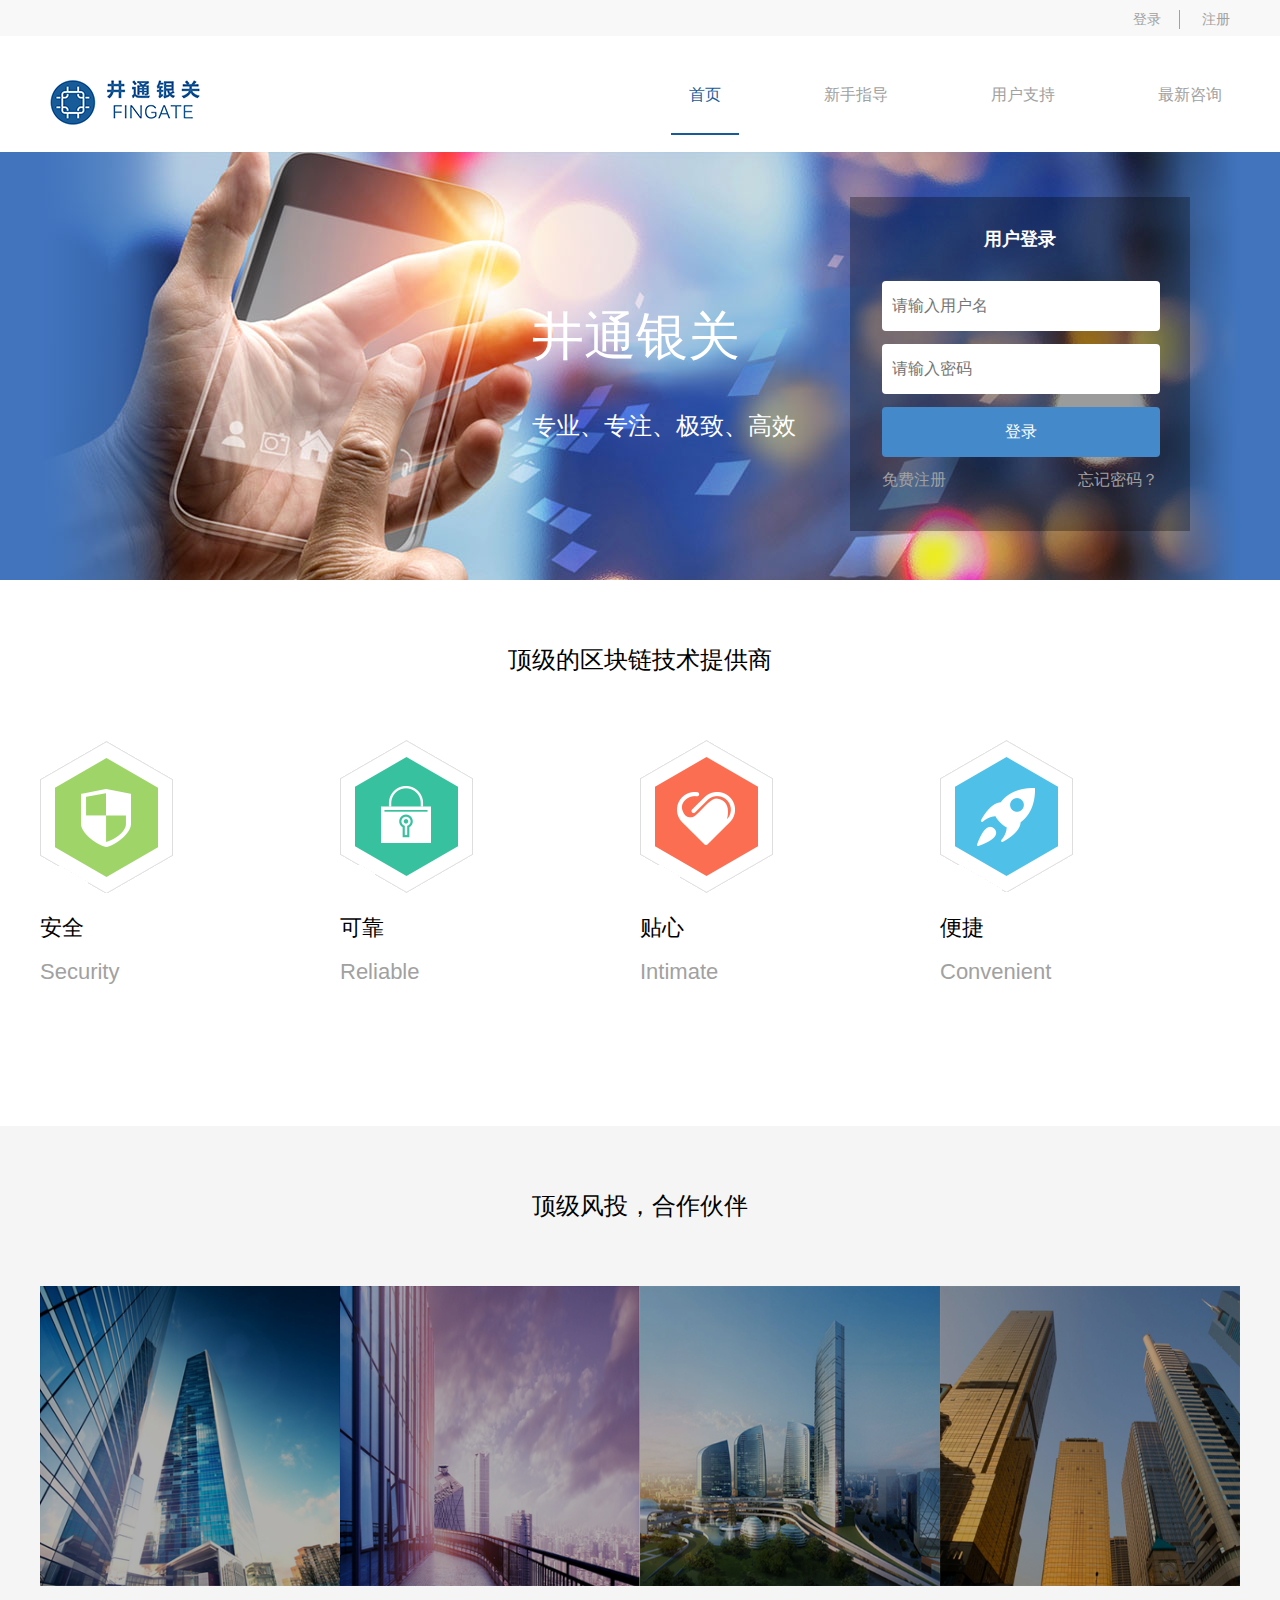
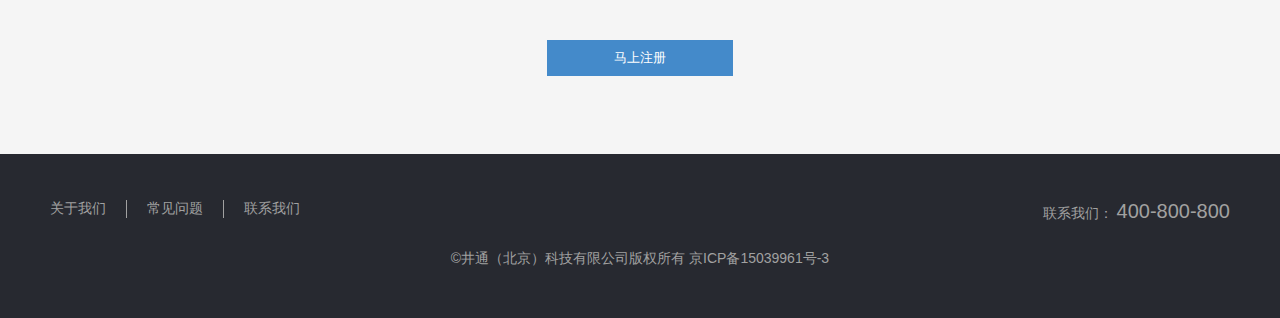
<file: index/index.html>
<!--contain ordinary users and administrators index-->
<!DOCTYPE html>
<html lang="en">
<head>
    <meta charset="UTF-8">
    <title>井通银关</title>
    <link rel="stylesheet" type="text/css" href="../css/all.css">
    <link rel="stylesheet" type="text/css" href="../css/index.css">
    <script type="text/javascript" src="http://api.map.baidu.com/api?key=&v=1.1&services=true"></script>
</head>
<body>
    <div class="header-out">
            <div class="header" >
                <div class="header-content" id="header">
                    <span class="header-content-1"><a name="load" id="header_load" href="./load.html">登录</a></span>
                    <span class="header-content-2"><a name="register" id="header_register" href="./register.html">注册</a></span>
                </div>
            </div>
        </div>
    <div class="body">
        <div class="nav" id="nav" >
                <a href="./index.html"><img src="../imgs/logo.png" alt="logo"></a>
                <ul id="unload_nav_lists">
                    <li class="li-last"><a href="###">最新咨询</a></li>
                    <li><a href="###">用户支持</a></li>
                    <li><a href="###">新手指导</a></li>
                    <li><a href="./index.html" class="selected">首页</a></li>
                </ul>
            </div>
        <div class="index_content" id="index_content" style="display: block">
            <div class="banner-out">
                <div class="banner">
                    <div class="text">
                        <p class="p1">井通银关</p>
                        <p class="p2">专业、专注、极致、高效</p>
                    </div>
                    <div class="login-register" >
                        <div class="black_back" id="black_back">
                        </div>
                        <form id="form" name="load_form" action="###" method="post">
                            <h3>用户登录</h3>
                            <input class="user" id="user" type="text" placeholder="请输入用户名">
                            <input class="psd" id="psd"  type="password" placeholder="请输入密码">
                            <button id="load" type="button">登录</button>
                            <div>
                                <span class="reg"><a href="./register.html">免费注册</a></span>
                                <span class="forgot"><a href="./forgot_secret.html">忘记密码？</a></span>
                            </div>
                        </form>
                    </div>
                </div>
            </div>
            <div class="body-content1">
                <h2>顶级的区块链技术提供商</h2>
                <div>
                    <span class="img1"></span>
                    <p class="p1">安全</p>
                    <p class="p2"> Security</p>
                </div>
                <div>
                    <span class="img2"></span>
                    <p class="p1">可靠</p>
                    <p class="p2"> Reliable</p>
                </div>
                <div>
                    <span class="img3"></span>
                    <p class="p1">贴心</p>
                    <p class="p2"> Intimate</p>
                </div>
                <div>
                    <span class="img4"></span>
                    <p class="p1">便捷</p>
                    <p class="p2"> Convenient</p>
                </div>
            </div>
            <div class="body-content2-outer">
                <div class="body-content2">
                    <h2>顶级风投，合作伙伴</h2>
                    <div class="whole"><img src="../imgs/photo1.png" alt=""><div class="blue_back"></div><div class="font_back"><span class="contain_logo"></span><span class="contain_content" >井通银关</span><span class="contain_content" style="font-size:22px;">FINGATE</span></div><div class="black_back_div"></div></div>
                    <div class="whole"><img src="../imgs/photo2.png" alt=""><div class="blue_back"></div><div class="font_back"><span class="contain_logo"></span><span class="contain_content" >井通银关</span><span class="contain_content" style="font-size:22px;" >FINGATE</span></div><div class="black_back_div"></div></div>
                    <div class="whole"><img src="../imgs/photo3.png" alt=""><div class="blue_back"></div><div class="font_back"><span class="contain_logo"></span><span class="contain_content" >井通银关</span><span class="contain_content" style="font-size:22px;">FINGATE</span></div><div class="black_back_div"></div></div>
                    <div class="whole"><img src="../imgs/photo4.png" alt=""><div class="blue_back"></div><div class="font_back"><span class="contain_logo"></span><span class="contain_content" >井通银关</span><span class="contain_content" style="font-size:22px;">FINGATE</span></div><div class="black_back_div"></div></div>
                    <button onclick="location='./register.html'">马上注册</button>
                </div>
            </div>
        </div>
        <div class="guide_content_out" id="guide_content_out" style="display: none">
            <div class="guide_content">
                <div class="guide_left">
                    <h2 class="guide_title">新手指导</h2>
                    <p>欢迎来到井通科技，这里是新手指导具体内容。欢迎来到井通科技，这里是新手指导具体内容。欢迎来到井通科技，这里是新手指导具体内容。欢迎来到井通科技，这里是新手指导具体内容。欢迎来到井通科技，这里是新手指导具体内容。欢迎来到井通科技，这里是新手指导具体内容。欢迎来到井通科技，这里是新手指导具体内容。</p>
                </div>
                <div class="guide_right">
                    <div class="guide_right_top">
                        <a href="./load.html" class="load">登录</a>
                        <a href="./register.html" class="register">注册</a>
                    </div>
                    <div class="guide_right_bottom">
                        <h3>推荐关注</h3>
                        <img src="../imgs/photo3.png" alt="">
                        <p>内容信息XXXXXXXXXXXXXXXX</p>
                    </div>
                </div>
            </div>
        </div>
        <div class="supply_content_out" id="supply_content_out" style="display: none">
           <div class="supply_content">
               <div class="black_back"></div>
               <div class="supply_concat">
                   <h3>联系方式</h3>
                   <table>
                       <tr>
                           <td class="supply_content_left">电话:</td>
                           <td>400-800-800</td>
                       </tr>
                       <tr>
                           <td class="supply_content_left">邮件:</td>
                           <td>service@jingtumlabs.com(一般查询及投诉建议)</td>
                       </tr>
                       <tr>
                           <td class="supply_content_left">企业认证:</td>
                           <td>corporate@jingtumlabs.com</td>
                       </tr>
                       <tr>
                           <td class="supply_content_left">地址：</td>
                           <td>北京市朝阳区大屯里317号楼金泉时代1单元2611</td>
                       </tr>
                   </table>
               </div>
               <div class="supply_follow" >
                   <h3>关注我们</h3>
                   <p>微博&nbsp<a href="#">+关注</a></p>
                   <p>公众微信号</p>
                   <img src="../imgs/weixin.jpg" alt="微信公众号">
               </div>
               <div class="supply_map" id="new_map">
                   <!--<img class="map" src="../imgs/map.jpg" alt="百度地图">-->
               </div>
           </div>
        </div>
        <div class="latest_content_out" id="latest_content_out" style="display: none;">
            <div class="guide_content">
                <div class="guide_left">
                    <h2 class="latest_title">区块链技术最新资讯</h2>
                    <p>欢迎来到井通科技，这里是区块链技术最新资讯具体内容。欢迎来到井通科技，这里是区块链技术最新资讯具体内容。欢迎来到井通科技，这里是区块链技术最新资讯具体内容。欢迎来到井通科技，这里是区块链技术最新资讯具体内容。欢迎来到井通科技，这里是区块链技术最新资讯具体内容。欢迎来到井通科技，这里是区块链技术最新资讯具体内容。</p>
                </div>
                <div class="guide_right">
                    <div class="guide_right_top">
                        <a href="./load.html" class="load">登录</a>
                        <a href="./register.html" class="register">注册</a>
                    </div>
                    <div class="guide_right_bottom">
                        <h3>推荐关注</h3>
                        <img src="../imgs/photo3.png" alt="">
                        <p>内容信息XXXXXXXXXXXXXXXX</p>
                    </div>
                </div>
            </div>
        </div>

    </div>
    <div class="footer">
            <div class="footer-container">
                <ul>
                    <li class="ul-first"><a href="./about_us.html">关于我们</a></li>
                    <li><a href="./normal_question.html">常见问题</a></li>
                    <li class="ul-last"><a href="./contact_us.html">联系我们</a></li>
                </ul>
                <p class="concat">
                    <span>联系我们：</span>
                    <span class="tel">400-800-800</span>
                </p>
                <div class="footer-bottom">
                    <span>©<a href="###">井通（北京）科技有限公司</a>版权所有</span>
                    <span> 京ICP备15039961号-3</span>
                </div>
            </div>
        </div>
    <script type="text/javascript" src="../js/index.js"></script>
</body>
</html>
</file>
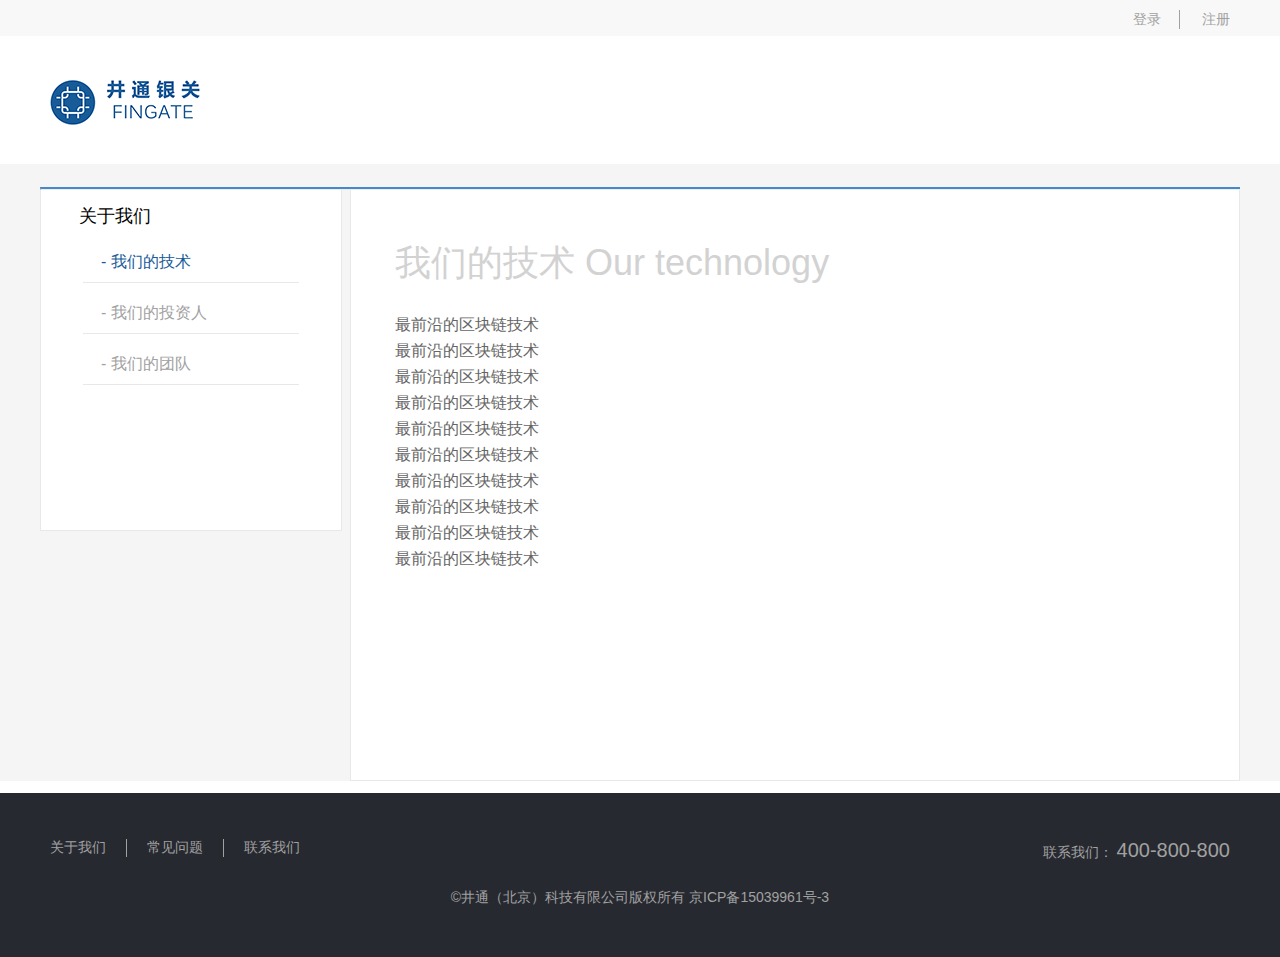
<file: index/about_us.html>
<!DOCTYPE html>
<html lang="en">
<head>
    <meta charset="UTF-8">
    <title>关于我们</title>
    <link rel="stylesheet" type="text/css" href="../css/all.css">
    <link rel="stylesheet" href="../css/about_us.css">
</head>
<body>
<div class="header-out">
    <div class="header" >
        <div class="header-content" id="header">
            <span class="header-content-1"><a name="load" id="header_load" href="./load.html">登录</a></span>
            <span class="header-content-2"><a name="register" id="header_register" href="./register.html">注册</a></span>
        </div>
        <div class="login_nav"  id="header_manager" style="display: none;">
            <span class="header-content-1"><a name="load"  href="###">消息<span>10</span></a></span>
            <span class="header-content-2"><a name="register" href="###">XXX</a></span>
            <a href="index.html" class="quite">退出</a>
        </div>
    </div>
</div>
<div class="body" id="body">
    <div class="nav_manager" id="nav_manager">
        <a href="./index.html"><img src="../imgs/logo.png" alt="logo"></a>
        <!--<ul id="ordinary_nav_lists" style="display: none">-->
            <!--<li class="li-last"><a href="###" onclick="account_set.onclick()">账号设置</a></li>-->
            <!--<li><a href="#">用户通管理</a></li>-->
            <!--<li><a href="#" >新手指导</a></li>-->
            <!--<li><a href="./ordinary.html" >首页</a></li>-->
        <!--</ul>-->
        <!--<ul id="nav_lists" style="display: none;">-->
            <!--<li class="li-last"><a href="###">账号设置</a></li>-->
            <!--<li><a href="#">申请管理</a></li>-->
            <!--<li><a href="#">使用管理</a></li>-->
            <!--<li><a href="./manage.html" >首页</a></li>-->
        <!--</ul>-->
    </div>
    <div class="use">
        <div class="useManage" id="use_manage" style="display: block">
            <hr>
            <div class="left">
                <h3>关于我们</h3>
                <ul id="about_us_nav">
                    <li><a id="technology_selected" href="#" style="color:#175b98"><span>-&nbsp</span>我们的技术</a></li>
                    <li><a id="investor_selected" href="#"><span>-&nbsp</span>我们的投资人</a></li>
                    <li><a id="team_selected" href="#"><span>-&nbsp</span>我们的团队</a></li>
                </ul>
            </div>
            <div class="right" id="right" style="display:block"><!--用户信息-->
               <div id="technology" >
                    <h1>我们的技术 Our technology</h1>
                   <ul>
                       <li>最前沿的区块链技术</li>
                       <li>最前沿的区块链技术</li>
                       <li>最前沿的区块链技术</li>
                       <li>最前沿的区块链技术</li>
                       <li>最前沿的区块链技术</li>
                       <li>最前沿的区块链技术</li>
                       <li>最前沿的区块链技术</li>
                       <li>最前沿的区块链技术</li>
                       <li>最前沿的区块链技术</li>
                       <li>最前沿的区块链技术</li>
                   </ul>
               </div>
                <div id="investor"style="display: none">
                    <h1>我们的投资人 Our investor</h1>
                    <ul>
                        <li>海航科技有限公司</li>
                        <li>井通科技有限公司</li>
                        <li>北京中大科慧科技发展有限公司</li>
                        <li>海航科技有限公司</li>
                        <li>井通科技有限公司</li>
                        <li>北京中大科慧科技发展有限公司</li>
                        <li>海航科技有限公司</li>
                        <li>井通科技有限公司</li>
                        <li>北京中大科慧科技发展有限公司</li>
                    </ul>
                </div>
                <div id="team" style="display: none">
                    <h1>我们的团队 Our team</h1>
                    <ul>
                        <li>项目组</li>
                        <li>研发组</li>
                        <li>运营部</li>
                        <li>人事部</li>
                        <li>售后支持</li>
                    </ul>
                </div>
            </div>
        </div>
    </div>
</div>
<div class="footer">
    <div class="footer-container">
        <ul>
            <li class="ul-first"><a href="#">关于我们</a></li>
            <li><a id="normal_question_a" >常见问题</a></li>
            <li class="ul-last"><a id="contact_us_a">联系我们</a></li>
        </ul>
        <p class="concat">
            <span>联系我们：</span>
            <span class="tel">400-800-800</span>
        </p>
        <div class="footer-bottom">
            <span>©<a href="###">井通（北京）科技有限公司</a>版权所有</span>
            <span> 京ICP备15039961号-3</span>
        </div>
    </div>
</div>
<script type="text/javascript" src="../js/index.js"></script>
</body>
</html>
</file>
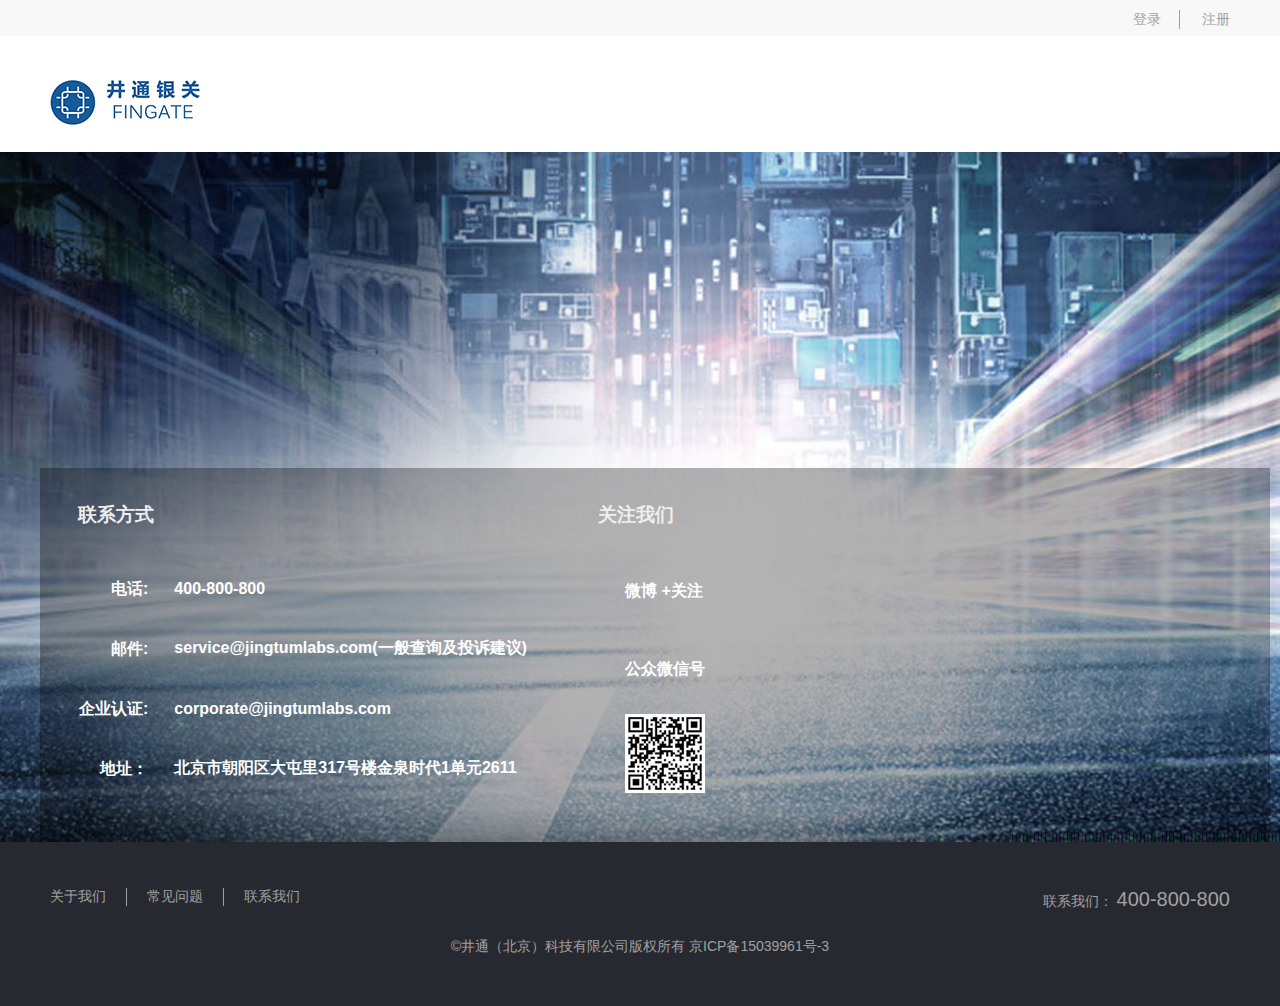
<file: index/contact_us.html>
<!DOCTYPE html>
<html lang="en">
<head>
    <meta charset="UTF-8">
    <title>联系我们</title>
    <link rel="stylesheet" type="text/css" href="../css/all.css">
    <link rel="stylesheet" type="text/css" href="../css/index.css">
    <script type="text/javascript" src="http://api.map.baidu.com/api?key=&v=1.1&services=true"></script>

</head>
<body>
<div class="header-out">
    <div class="header" >
        <div class="header-content" id="header">
            <span class="header-content-1"><a name="load" id="header_load" href="./load.html">登录</a></span>
            <span class="header-content-2"><a name="register" id="header_register" href="./register.html">注册</a></span>
        </div>
        <div class="login_nav"  id="header_manager" style="display: none;">
            <span class="header-content-1"><a name="load"  href="###">消息<span>10</span></a></span>
            <span class="header-content-2"><a name="register" href="###">XXX</a></span>
            <a href="index.html" class="quite">退出</a>
        </div>
    </div>
</div>
<div class="body">
    <div class="nav" id="nav" >
        <a href="./index.html"><img src="../imgs/logo.png" alt="logo"></a>
        <!--<ul id="unload_nav_lists">-->
            <!--&lt;!&ndash;<li class="li-last"><a href="###">最新咨询</a></li>&ndash;&gt;-->
            <!--<li><a href="###">联系我们</a></li>-->
            <!--&lt;!&ndash;<li><a href="###">新手指导</a></li>&ndash;&gt;-->
            <!--&lt;!&ndash;<li><a href="./index.html" class="selected">首页</a></li>&ndash;&gt;-->
        <!--</ul>-->
    </div>
    <div class="supply_content_out" id="supply_content_out">
        <div class="supply_content">
            <div class="black_back"></div>
            <div class="supply_concat">
                <h3>联系方式</h3>
                <table>
                    <tr>
                        <td class="supply_content_left">电话:</td>
                        <td>400-800-800</td>
                    </tr>
                    <tr>
                        <td class="supply_content_left">邮件:</td>
                        <td>service@jingtumlabs.com(一般查询及投诉建议)</td>
                    </tr>
                    <tr>
                        <td class="supply_content_left">企业认证:</td>
                        <td>corporate@jingtumlabs.com</td>
                    </tr>
                    <tr>
                        <td class="supply_content_left">地址：</td>
                        <td>北京市朝阳区大屯里317号楼金泉时代1单元2611</td>
                    </tr>
                </table>
            </div>
            <div class="supply_follow" >
                <h3>关注我们</h3>
                <p>微博&nbsp<a href="#">+关注</a></p>
                <p>公众微信号</p>
                <img src="../imgs/weixin.jpg" alt="微信公众号">
            </div>
            <div class="supply_map"  id="map">
                <!--<img class="map" src="../imgs/map.jpg" alt="百度地图">-->
            </div>
        </div>
    </div>
</div>
<div class="footer">
    <div class="footer-container">
        <ul>
            <li class="ul-first"><a id="about_us_a">关于我们</a></li>
            <li><a id="normal_question_a">常见问题</a></li>
            <li class="ul-last"><a href="#">联系我们</a></li>
        </ul>
        <p class="concat">
            <span>联系我们：</span>
            <span class="tel">400-800-800</span>
        </p>
        <div class="footer-bottom">
            <span>©<a href="###">井通（北京）科技有限公司</a>版权所有</span>
            <span> 京ICP备15039961号-3</span>
        </div>
    </div>
</div>
<script type="text/javascript" src="../js/index.js"></script>
</body>
</html>
</file>
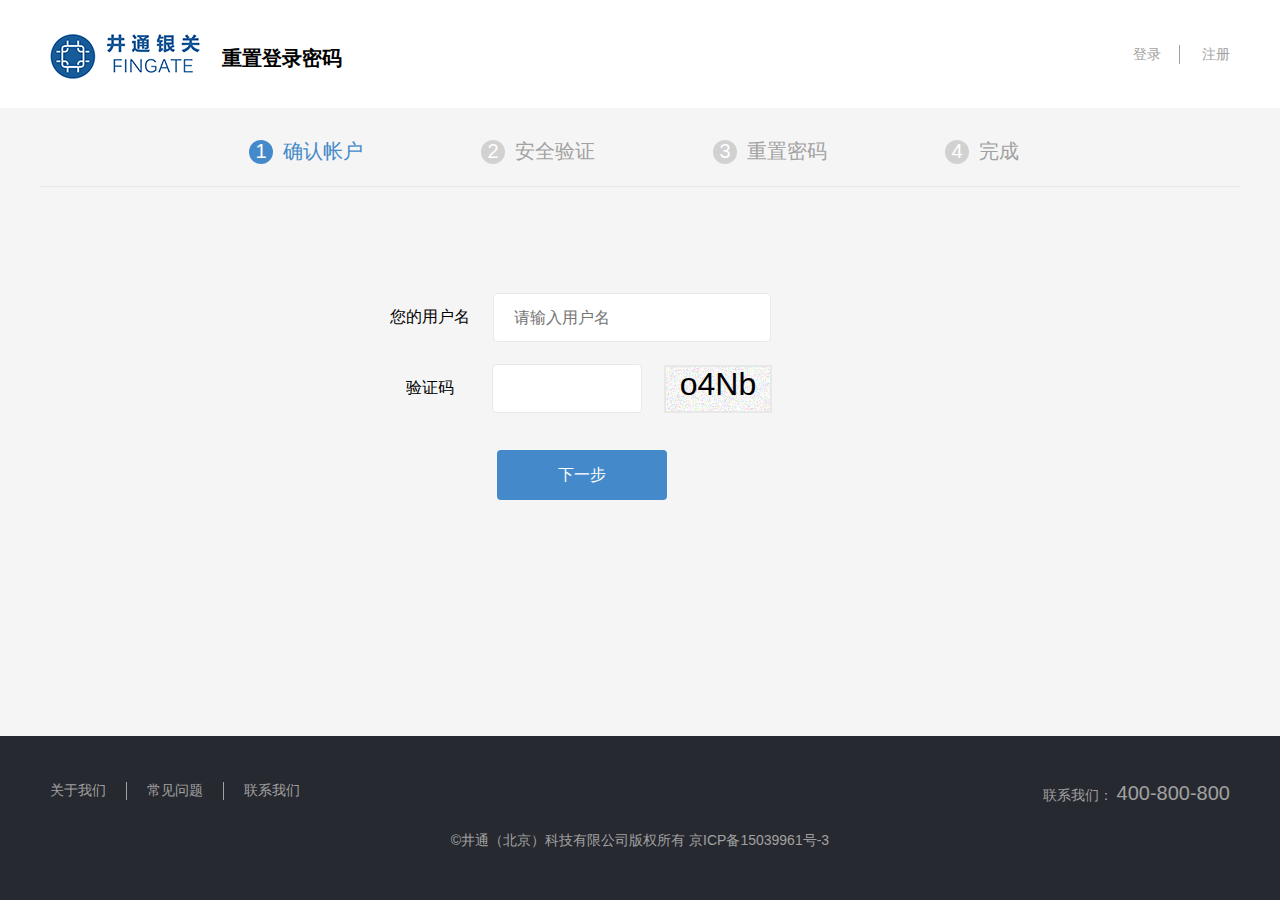
<file: index/forgot_secret.html>
<!DOCTYPE html>
<html lang="en">
<head>
    <meta charset="UTF-8">
    <title>重置密码</title>
    <link rel="stylesheet" type="text/css" href="../css/all.css">
    <link rel="stylesheet" type="text/css" href="../css/forgot_secret.css">
</head>
<body>
<div class="header-out">
    <div class="header">
        <a href="./index.html"><img src="../imgs/logo.png" alt="logo"></a>
            <div class="header-text">重置登录密码</div>
        <div class="header-content">
            <span class="header-content-1"><a href="./load.html">登录</a></span>
            <span class="header-content-2"><a href="./register.html">注册</a></span>
        </div>
    </div>
</div>

<div class="reset_secret_body" id="auto_body">
    <div class="reset_secret">
    <ul id="steps">
        <li class="selected"><div class="selected">1</div>确认帐户</li>
        <li><div>2</div>安全验证</li>
        <li><div>3</div>重置密码</li>
        <li><div>4</div>完成</li>
    </ul>
        <hr>
        <form action="#" id="change">
            <table class="account" style="display: block">
                <tr>
                    <td>您的用户名</td>
                    <td colspan="2"> <input type="text" name="user" class="user_name" placeholder="请输入用户名"></td>
                </tr>
                <tr>
                    <td>验证码</td>
                    <td> <input type="text" class="verification" ></td>
                    <td><div id="code"></div></td>
                </tr>
            </table>
            <table class="email" style="display: none">
                <tr>
                    <td colspan="3"><p>您的账号已绑定邮箱XXX@XX，您可以通过邮箱验证码找回密码</p></td>
                 </tr>
                <tr>
                    <td>验证码</td>
                    <td> <input type="text" class="verification" ></td>
                    <td><input type="button" value="获取验证码" class="button"></td>
                </tr>
            </table>
            <table class="secret" style="display: none">
                <tr>
                    <td>请填写新密码</td>
                    <td> <input type="password"  class="verification"></td>
                </tr>
                <tr>
                    <td>确认新密码</td>
                    <td> <input type="password"  class="verification"></td>
                </tr>
            </table>
            <table class="finished" style="display: none">
                <tr>
                    <td><div>您的新密码已设置成功</div></td>
                </tr>
            </table>
            <input class="submit_button" id='next' type="button"  value="下一步">
        </form>

    </div>
</div>

<div class="footer">
    <div class="footer-container">
        <ul>
            <li class="ul-first"><a href="about_us.html">关于我们</a></li>
            <li><a href="./normal_question.html">常见问题</a></li>
            <li class="ul-last"><a href="./contact_us.html">联系我们</a></li>
        </ul>
        <p class="concat">
            <span>联系我们：</span>
            <span class="tel">400-800-800</span>
        </p>
        <div class="footer-bottom">
            <span>©<a href="###">井通（北京）科技有限公司</a>版权所有</span>
            <span> 京ICP备15039961号-3</span>
        </div>
    </div>
</div>
<script type="text/javascript" src="../js/index.js"></script>
</body>
</html>
</file>
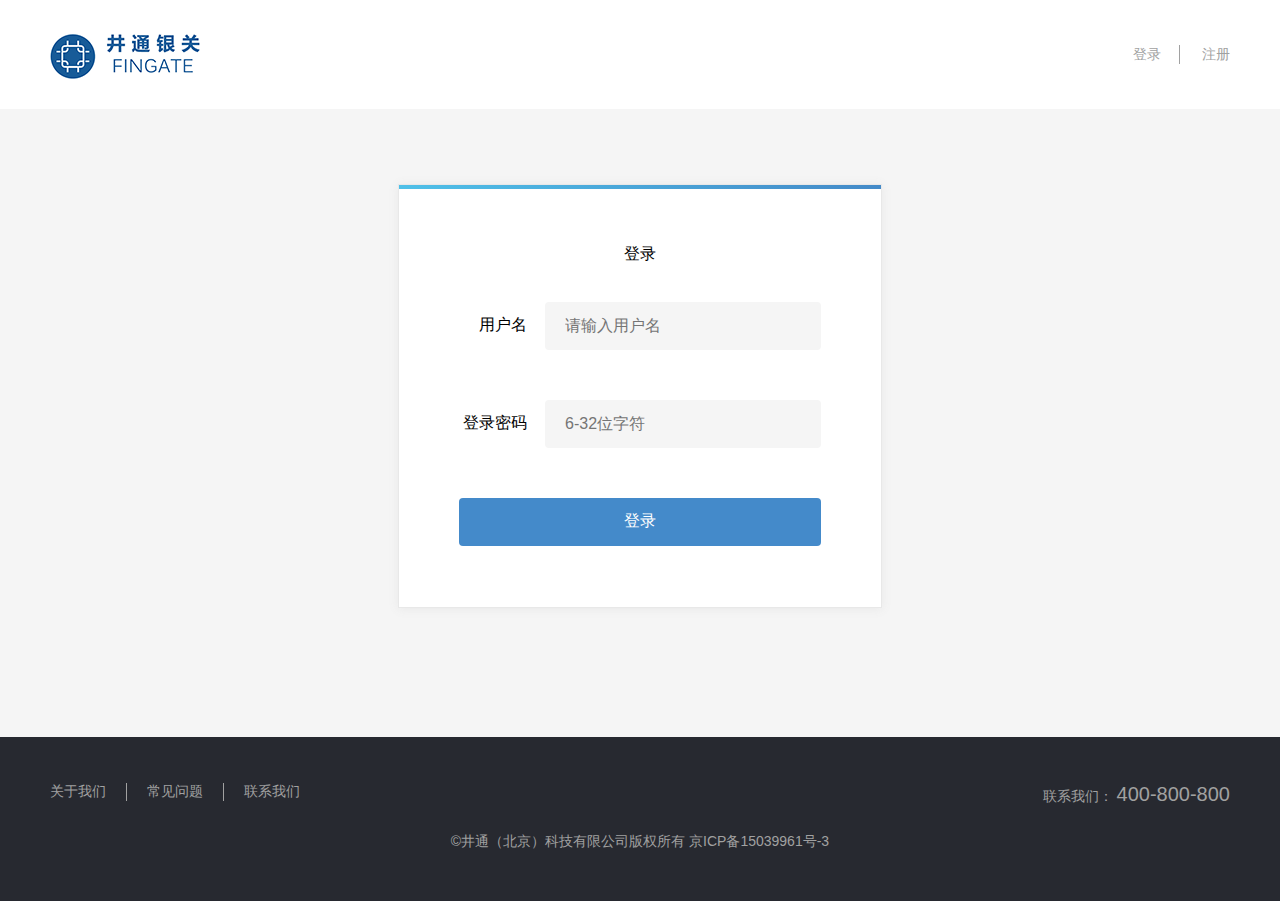
<file: index/load.html>
<!DOCTYPE html>
<html lang="en">
<head>
    <meta charset="UTF-8">
    <title>注册</title>
    <link rel="stylesheet" type="text/css" href="../css/all.css">
    <link rel="stylesheet" type="text/css" href="../css/register.css">
</head>
<body>
<div class="header-out">
    <div class="header">
        <a href="./index.html"><img src="../imgs/logo.png" alt="logo"></a>
        <div class="header-content">
            <span class="header-content-1"><a href="#">登录</a></span>
            <span class="header-content-2"><a href="./register.html">注册</a></span>
        </div>
    </div>
</div>
<div class="register_body" id="auto_body">
    <div class="register" >
        <div class="register_top_border"></div>
        <table>
            <tr class="head">
                <td colspan="2">登录</td>
            </tr>
            <tr>
                <td>用户名</td>
                <td class="content"><input type="text"   placeholder="请输入用户名"></td>
            </tr>
            <tr>
                <td>登录密码</td>
                <td  class="content"><input type="password" placeholder="6-32位字符" ></td>
            </tr>
            <tr class="foot">
                <td colspan="2"><input type="button" value="登录"></td>
            </tr>
        </table>
    </div>
</div>
<div class="footer">
    <div class="footer-container">
        <ul>
            <li class="ul-first"><a href="./about_us.html">关于我们</a></li>
            <li><a href="./normal_question.html">常见问题</a></li>
            <li class="ul-last"><a href="./contact_us.html">联系我们</a></li>
        </ul>
        <p class="concat">
            <span>联系我们：</span>
            <span class="tel">400-800-800</span>
        </p>
        <div class="footer-bottom">
            <span>©<a href="###">井通（北京）科技有限公司</a>版权所有</span>
            <span> 京ICP备15039961号-3</span>
        </div>
    </div>
</div>
<script type="text/javascript" src="../js/index.js"></script>
</body>
</html>
</file>
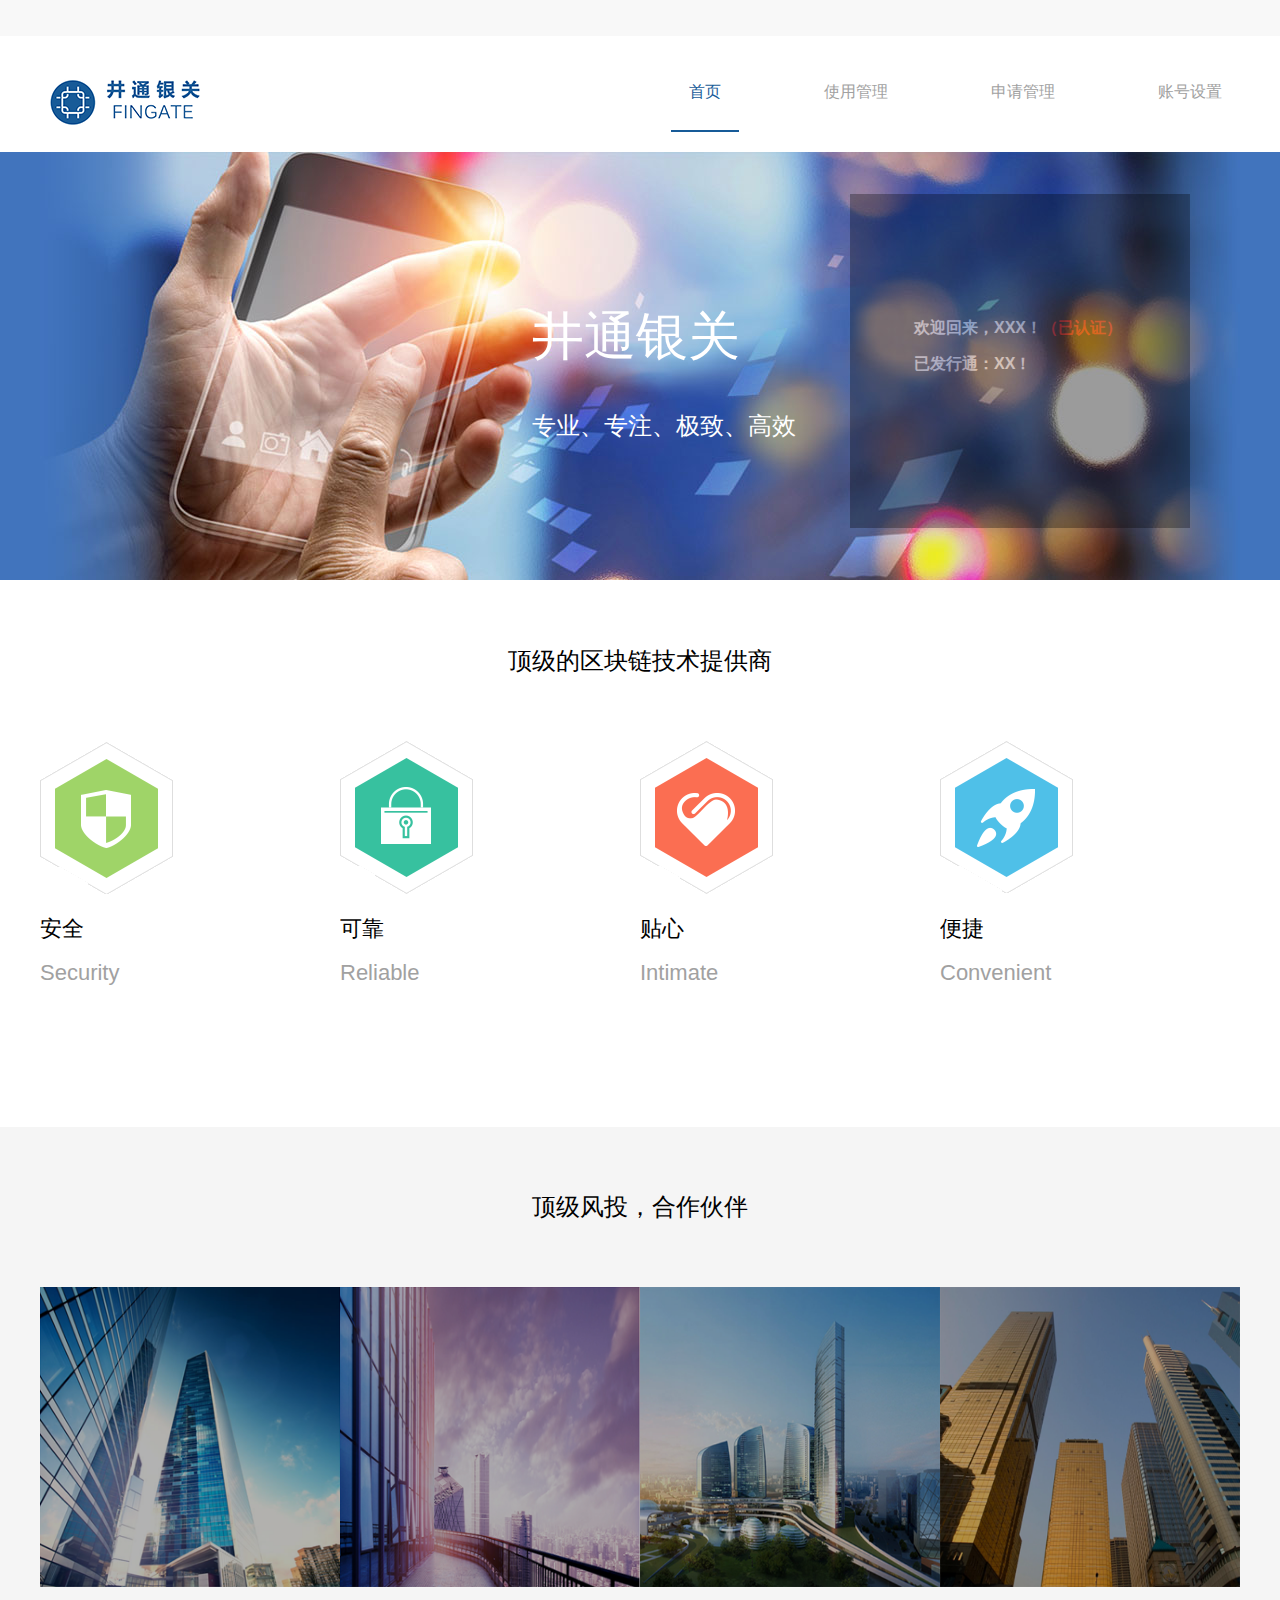
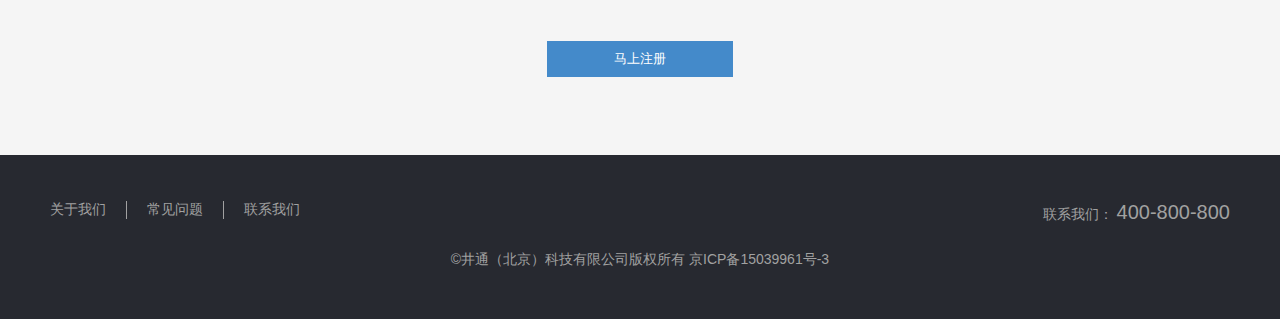
<file: index/manage.html>
<!DOCTYPE html>
<html lang="en">
<head>
    <meta charset="UTF-8">
    <title>管理员</title>
    <link rel="stylesheet" type="text/css" href="../css/all.css">
    <link rel="stylesheet" type="text/css" href="../css/manage.css">
    <link rel="stylesheet" type="text/css" href="../css/index.css">
</head>
<body>
<div class="header-out">
    <div class="header" >
        <div class="login_nav"  id="header_manager">
            <span class="header-content-1"><a name="load"  href="###">消息<span>10</span></a></span>
            <span class="header-content-2"><a name="register" href="###">XXX</a></span>
            <a href="index.html" class="quite">退出</a>
        </div>
    </div>
</div>
<div class="body" id="body">
    <div class="nav_manager" id="nav_manager">
        <a href="./manage.html?user=manage"><img src="../imgs/logo.png" alt="logo"></a>
        <ul id="nav_lists">
            <li class="li-last"><a href="###">账号设置</a></li>
            <li><a href="#">申请管理</a></li>
            <li><a href="#" >使用管理</a></li>
            <li><a href="./manage.html?user=manage" class="selected">首页</a></li>
        </ul>
    </div>
    <div class="use">
        <div id="manager_index">
            <div class="banner-out">
                <div class="banner">
                    <div class="text">
                        <p class="p1">井通银关</p>
                        <p class="p2">专业、专注、极致、高效</p>
                    </div>
                    <div class="login-register" >
                        <div class="black_back" id="black_back">
                            <div class = 'login_form'>
                                <p>欢迎回来，XXX！<span style="color:red">（已认证）</span></p>
                                <p>已发行通：XX！</p>
                            </div>
                        </div>
                    </div>
                </div>
            </div>
            <div class="body-content1-outer">
                <div class="body-content1">
                    <h2>顶级的区块链技术提供商</h2>
                    <div>
                        <span class="img1"></span>
                        <p class="p1">安全</p>
                        <p class="p2"> Security</p>
                    </div>
                    <div>
                        <span class="img2"></span>
                        <p class="p1">可靠</p>
                        <p class="p2"> Reliable</p>
                    </div>
                    <div>
                        <span class="img3"></span>
                        <p class="p1">贴心</p>
                        <p class="p2"> Intimate</p>
                    </div>
                    <div>
                        <span class="img4"></span>
                        <p class="p1">便捷</p>
                        <p class="p2"> Convenient</p>
                    </div>
                </div>
            </div>
            <div class="body-content2-outer">
                <div class="body-content2">
                    <h2>顶级风投，合作伙伴</h2>
                    <div class="whole"><img src="../imgs/photo1.png" alt=""><div class="blue_back"></div><div class="font_back"><span class="contain_logo"></span><span class="contain_content" >井通银关</span><span class="contain_content" style="font-size:22px;">FINGATE</span></div><div class="black_back_div"></div></div>
                    <div class="whole"><img src="../imgs/photo2.png" alt=""><div class="blue_back"></div><div class="font_back"><span class="contain_logo"></span><span class="contain_content" >井通银关</span><span class="contain_content" style="font-size:22px;" >FINGATE</span></div><div class="black_back_div"></div></div>
                    <div class="whole"><img src="../imgs/photo3.png" alt=""><div class="blue_back"></div><div class="font_back"><span class="contain_logo"></span><span class="contain_content" >井通银关</span><span class="contain_content" style="font-size:22px;">FINGATE</span></div><div class="black_back_div"></div></div>
                    <div class="whole"><img src="../imgs/photo4.png" alt=""><div class="blue_back"></div><div class="font_back"><span class="contain_logo"></span><span class="contain_content" >井通银关</span><span class="contain_content" style="font-size:22px;">FINGATE</span></div><div class="black_back_div"></div></div>
                    <button onclick="location='./register.html'">马上注册</button>
                </div>
            </div>
        </div>
        <div class="useManage" id="use_manage" style="display: none">
            <hr>
            <div class="left">
                <ul>
                    <li class="user" id="user_selected">用户管理</li>
                    <li class="tong" id="tong_selected">用户通管理</li>
                </ul>
            </div>
            <div class="right_users" id="right_users_use" style="display:block"><!--用户信息-->
                <input name="search" class="search" type="text">
                <img src="../imgs/search_ico.jps" alt="search">
                <table class="users_manage" id="users_manage" style="display: block;">
                    <tr class="title">
                        <td>用户名</td>
                        <td>企业名称</td>
                        <td>状态</td>
                        <td>详情</td>
                    </tr>
                    <tr>
                        <td>张小珊</td>
                        <td>XXXXX</td>
                        <td>审核通过</td>
                        <td><a href="#" class="details">查看</a></td>
                    </tr>
                    <tr class="back_grey">
                        <td>吴可</td>
                        <td>XXXXX</td>
                        <td>审核通过</td>
                        <td><a href="#" class="details">查看</a></td>
                    </tr>
                    <tr>
                        <td>张小珊</td>
                        <td>XXXXX</td>
                        <td>审核通过</td>
                        <td><a href="#" class="details">查看</a></td>
                    </tr>
                    <tr class="back_grey">
                        <td>吴可</td>
                        <td>XXXXX</td>
                        <td>审核通过</td>
                        <td><a href="#" class="details">查看</a></td>
                    </tr>
                    <tr>
                        <td>张小珊</td>
                        <td>XXXXX</td>
                        <td>审核通过</td>
                        <td><a href="#" class="details">查看</a></td>
                    </tr>
                    <tr class="back_grey">
                        <td>吴可</td>
                        <td>XXXXX</td>
                        <td>审核通过</td>
                        <td><a href="#" class="details">查看</a></td>
                    </tr>
                    <tr>
                        <td>张小珊</td>
                        <td>XXXXX</td>
                        <td>审核通过</td>
                        <td><a href="#" class="details">查看</a></td>
                    </tr>
                    <tr class="back_grey">
                        <td>吴可</td>
                        <td>XXXXX</td>
                        <td>审核通过</td>
                        <td><a href="#" class="details">查看</a></td>
                    </tr>
                    <tr>
                        <td>张小珊</td>
                        <td>XXXXX</td>
                        <td>审核通过</td>
                        <td><a href="#" class="details">查看</a></td>
                    </tr>
                    <tr class="back_grey">
                        <td>吴可</td>
                        <td>XXXXX</td>
                        <td>审核通过</td>
                        <td><a href="#" class="details">查看</a></td>
                    </tr>
                </table>
                <table class="tongs_manage" id="tongs_manage" style="display: none">
                    <tr class="title">
                        <td>用户通名称</td>
                        <td>企业名称</td>
                        <td>用户通类型</td>
                        <td>信用额度</td>
                        <td>已发行额度</td>
                        <td>状态</td>
                        <td>详情</td>
                    </tr>
                    <tr>
                        <td>测试通</td>
                        <td>永辉超市</td>
                        <td>融资通</td>
                        <td>1000000</td>
                        <td>1000</td>
                        <td>审核通过</td>
                        <td><a href="#" class="tong_details">查看</a></td>
                    </tr>
                    <tr class="back_grey">
                        <td>测试通</td>
                        <td>永辉超市</td>
                        <td>融资通</td>
                        <td>1000000</td>
                        <td>1000</td>
                        <td>审核通过</td>
                        <td><a href="#" class="tong_details">查看</a></td>
                    </tr>
                    <tr>
                        <td>测试通</td>
                        <td>永辉超市</td>
                        <td>融资通</td>
                        <td>1000000</td>
                        <td>1000</td>
                        <td>审核通过</td>
                        <td><a href="#" class="tong_details">查看</a></td>
                    </tr>
                    <tr class="back_grey">
                        <td>测试通</td>
                        <td>永辉超市</td>
                        <td>融资通</td>
                        <td>1000000</td>
                        <td>1000</td>
                        <td>审核通过</td>
                        <td><a href="#" class="tong_details">查看</a></td>
                    </tr>
                    <tr>
                        <td>测试通</td>
                        <td>永辉超市</td>
                        <td>融资通</td>
                        <td>1000000</td>
                        <td>1000</td>
                        <td>审核通过</td>
                        <td><a href="#" class="tong_details">查看</a></td>
                    </tr>
                    <tr class="back_grey">
                        <td>测试通</td>
                        <td>永辉超市</td>
                        <td>融资通</td>
                        <td>1000000</td>
                        <td>1000</td>
                        <td>审核通过</td>
                        <td><a href="#" class="tong_details">查看</a></td>
                    </tr>
                    <tr>
                        <td>测试通</td>
                        <td>永辉超市</td>
                        <td>融资通</td>
                        <td>1000000</td>
                        <td>1000</td>
                        <td>审核通过</td>
                        <td><a href="#" class="tong_details">查看</a></td>
                    </tr>
                    <tr class="back_grey">
                        <td>测试通</td>
                        <td>永辉超市</td>
                        <td>融资通</td>
                        <td>1000000</td>
                        <td>1000</td>
                        <td>审核通过</td>
                        <td><a href="#" class="tong_details">查看</a></td>
                    </tr>
                    <tr>
                        <td>测试通</td>
                        <td>永辉超市</td>
                        <td>融资通</td>
                        <td>1000000</td>
                        <td>1000</td>
                        <td>审核通过</td>
                        <td><a href="#" class="tong_details">查看</a></td>
                    </tr>
                    <tr class="back_grey">
                        <td>测试通</td>
                        <td>永辉超市</td>
                        <td>融资通</td>
                        <td>1000000</td>
                        <td>1000</td>
                        <td>审核通过</td>
                        <td><a href="#" class="tong_details">查看</a></td>
                    </tr>
                </table>
                <ul>
                    <li><a href="#">首页</a></li>
                    <li><a href="#">上一页</a></li>
                    <li class="num"><a href="#">1</a></li>
                    <li class="num"><a href="#">2</a></li>
                    <li class="num"><a href="#">3</a></li>
                    <li><a href="#">下一页</a></li>
                    <li><a href="#">尾页</a></li>
                </ul>
            </div>
            <div class="right_user" id="right_user_use" style="display: none;"><!--用户详细信息-->
                <p class="title_p">用户管理&nbsp <span>>&nbsp 用户详细信息</span></p>
                <table>
                    <tr>
                        <td class="td_left">用户账号：</td>
                        <td>XXX</td>
                    </tr>
                    <tr>
                        <td class="td_left">公司名称：</td>
                        <td>XXX</td>
                    </tr>
                    <tr>
                        <td class="td_left">营业执照号：</td>
                        <td>XXXXXXXXXXXXXXXXXX <button class="look">查看营业执照</button><button class="look_out" style="display: none;">收起营业执照</button></td>
                    </tr>
                    <tr >
                        <td></td>
                        <td><img src="../imgs/logo.png" alt="营业执照"  class="business_license" style="display: none;"></td>
                    </tr>
                    <tr>
                        <td class="td_left">联系人：</td>
                        <td>XXX</td>
                    </tr>
                    <tr>
                        <td class="td_left">联系电话：</td>
                        <td>XXX</td>
                    </tr>
                    <tr>
                        <td class="td_left">企业描述：</td>
                        <td><textarea name="description" id="" cols="50" rows="10"></textarea></td>
                    </tr>
                    <tr class="set_user_status">
                        <td class="td_left">设置状态：</td>
                        <td><input type="radio" name="set_user_status" >冻结帐户&nbsp&nbsp<input type="radio" name="set_user_status" >解冻帐户&nbsp&nbsp<input type="radio" name="set_user_status" >设为管理员</td>
                    </tr>
                    <tr>
                        <td></td>
                        <td><button>确定</button><button class="back" id="user_back">返回</button></td>
                    </tr>
                </table>
            </div>
            <div class="right_tong" id="right_tong_use" style="display: none;"><!--用户通详细信息-->
                <p class="title_p">用户通管理&nbsp <span>>&nbsp 用户通详细信息</span></p>
                <table>
                    <tr>
                        <td class="td_left">用户账号：</td>
                        <td>XXX</td>
                    </tr>
                    <tr>
                        <td class="td_left">公司名称：</td>
                        <td>XXX</td>
                    </tr>
                    <tr>
                        <td class="td_left">用户通名称：</td>
                        <td>XXXXXXXXXXXXXXXXXX</td>
                    </tr>
                    <tr>
                        <td class="td_left">用户通面值：</td>
                        <td>XXX</td>
                    </tr>
                    <tr>
                        <td class="td_left">有效起始时间：</td>
                        <td>XXX</td>
                    </tr>
                    <tr>
                        <td class="td_left">有效结束时间：</td>
                        <td>XXX</td>
                    </tr>
                    <tr>
                        <td class="td_left">用户通描述：</td>
                        <td><textarea name="description"  cols="50" rows="10"></textarea></td>
                    </tr>
                    <tr>
                        <td class="td_left">用户通额度：</td>
                        <td>XXX</td>
                    </tr>
                    <tr>
                        <td class="td_left">已发行额度：</td>
                        <td>XXX</td>
                    </tr>
                    <tr class="set_user_status">
                        <td class="td_left">设置状态：</td>
                        <td><input type="radio" name="set_user_status" >冻结用户通&nbsp&nbsp<input type="radio" name="set_user_status" >解冻用户通</td>
                    </tr>
                    <tr>
                        <td></td>
                        <td><button>确定</button><button class="back" id="tong_back">返回</button></td>
                    </tr>
                </table>
            </div>
        </div>
        <div class="useManage" id="apply_manage" style="display: none;">
            <hr>
            <div class="left">
                <ul>
                    <li class="user" id="user_authentication_selected">用户认证</li>
                    <li class="tong" id="tong_authentication_selected">用户通认证</li>
                </ul>
            </div>
            <div class="right_users" id="right_users_apply" style="display:block"><!--用户信息-->
                <table class="users_manage" id="users_apply" style="display: block;">
                    <tr class="title">
                        <td>申请时间</td>
                        <td>用户账号</td>
                        <td>状态</td>
                        <td>详情</td>
                    </tr>
                    <tr>
                        <td>2016-07-26</td>
                        <td> jcdfvvbbgfddssbnhh</td>
                        <td>审核通过</td>
                        <td><a href="#" class="details_apply">查看</a></td>
                    </tr>
                    <tr class="back_grey">
                        <td>2016-07-26</td>
                        <td> jcdfvvbbgfddssbnhh</td>
                        <td>审核通过</td>
                        <td><a href="#" class="details_apply">查看</a></td>
                    </tr>
                    <tr>
                        <td>2016-07-26</td>
                        <td> jcdfvvbbgfddssbnhh</td>
                        <td>审核通过</td>
                        <td><a href="#" class="details_apply">查看</a></td>
                    </tr>
                    <tr class="back_grey">
                        <td>2016-07-26</td>
                        <td> jcdfvvbbgfddssbnhh</td>
                        <td>审核通过</td>
                        <td><a href="#" class="details_apply">查看</a></td>
                    </tr>
                    <tr>
                        <td>2016-07-26</td>
                        <td> jcdfvvbbgfddssbnhh</td>
                        <td>审核通过</td>
                        <td><a href="#" class="details_apply">查看</a></td>
                    </tr>
                    <tr class="back_grey">
                        <td>2016-07-26</td>
                        <td> jcdfvvbbgfddssbnhh</td>
                        <td>审核通过</td>
                        <td><a href="#" class="details_apply">查看</a></td>
                    </tr>
                    <tr>
                        <td>2016-07-26</td>
                        <td> jcdfvvbbgfddssbnhh</td>
                        <td>审核通过</td>
                        <td><a href="#" class="details_apply">查看</a></td>
                    </tr>
                    <tr class="back_grey">
                        <td>2016-07-26</td>
                        <td> jcdfvvbbgfddssbnhh</td>
                        <td>审核通过</td>
                        <td><a href="#" class="details_apply">查看</a></td>
                    </tr>
                    <tr>
                        <td>2016-07-26</td>
                        <td> jcdfvvbbgfddssbnhh</td>
                        <td>审核通过</td>
                        <td><a href="#" class="details_apply">查看</a></td>
                    </tr>
                    <tr class="back_grey">
                        <td>2016-07-26</td>
                        <td> jcdfvvbbgfddssbnhh</td>
                        <td>审核通过</td>
                        <td><a href="#" class="details_apply">查看</a></td>
                    </tr>
                </table>
                <table class="tongs_manage padding_36" id="tongs_apply" style="display: none">
                    <tr class="title">
                        <td>申请时间</td>
                        <td>申请账号</td>
                        <td>类型</td>
                        <td>名称</td>
                        <td>状态</td>
                        <td>详情</td>
                    </tr>
                    <tr>
                        <td>测试通</td>
                        <td>asdfgtfvcddess</td>
                        <td>融资通</td>
                        <td>测试</td>
                        <td>已审核</td>
                        <td><a href="#" class="tong_details_apply">查看</a></td>
                    </tr>
                    <tr class="back_grey">
                        <td>测试通</td>
                        <td>asdfgtfvcddess</td>
                        <td>融资通</td>
                        <td>测试</td>
                        <td>已审核</td>
                        <td><a href="#" class="tong_details_apply">查看</a></td>
                    </tr>
                    <tr>
                        <td>测试通</td>
                        <td>asdfgtfvcddess</td>
                        <td>融资通</td>
                        <td>测试</td>
                        <td>已审核</td>
                        <td><a href="#" class="tong_details_apply">查看</a></td>
                    </tr>
                    <tr class="back_grey">
                        <td>测试通</td>
                        <td>asdfgtfvcddess</td>
                        <td>融资通</td>
                        <td>测试</td>
                        <td>已审核</td>
                        <td><a href="#" class="tong_details_apply">查看</a></td>
                    </tr>
                    <tr>
                        <td>测试通</td>
                        <td>asdfgtfvcddess</td>
                        <td>融资通</td>
                        <td>测试</td>
                        <td>已审核</td>
                        <td><a href="#" class="tong_details_apply">查看</a></td>
                    </tr>
                    <tr class="back_grey">
                        <td>测试通</td>
                        <td>asdfgtfvcddess</td>
                        <td>融资通</td>
                        <td>测试</td>
                        <td>已审核</td>
                        <td><a href="#" class="tong_details_apply">查看</a></td>
                    </tr>
                    <tr>
                        <td>测试通</td>
                        <td>asdfgtfvcddess</td>
                        <td>融资通</td>
                        <td>测试</td>
                        <td>已审核</td>
                        <td><a href="#" class="tong_details_apply">查看</a></td>
                    </tr>
                    <tr class="back_grey">
                        <td>测试通</td>
                        <td>asdfgtfvcddess</td>
                        <td>融资通</td>
                        <td>测试</td>
                        <td>已审核</td>
                        <td><a href="#" class="tong_details_apply">查看</a></td>
                    </tr>
                    <tr>
                        <td>测试通</td>
                        <td>asdfgtfvcddess</td>
                        <td>融资通</td>
                        <td>测试</td>
                        <td>已审核</td>
                        <td><a href="#" class="tong_details_apply">查看</a></td>
                    </tr>
                    <tr class="back_grey">
                        <td>测试通</td>
                        <td>asdfgtfvcddess</td>
                        <td>融资通</td>
                        <td>测试</td>
                        <td>已审核</td>
                        <td><a href="#" class="tong_details_apply">查看</a></td>
                    </tr>
                </table>
                <ul>
                    <li><a href="#">首页</a></li>
                    <li><a href="#">上一页</a></li>
                    <li class="num"><a href="#">1</a></li>
                    <li class="num"><a href="#">2</a></li>
                    <li class="num"><a href="#">3</a></li>
                    <li><a href="#">下一页</a></li>
                    <li><a href="#">尾页</a></li>
                </ul>
            </div>
            <div class="right_user" id="right_user_apply" style="display: none;"><!--用户详细信息-->
                <p class="title_p">用户认证&nbsp <span>>&nbsp 用户认证详情</span></p>
                <table>
                    <tr>
                        <td class="td_left">用户账号：</td>
                        <td>XXX</td>
                    </tr>
                    <tr>
                        <td class="td_left">公司名称：</td>
                        <td>XXX</td>
                    </tr>
                    <tr>
                        <td class="td_left">营业执照号：</td>
                        <td>XXXXXXXXXXXXXXXXXX <button class="look" >查看营业执照</button><button class="look_out" style="display: none;">收起营业执照</button></td>
                    </tr>
                    <tr >
                        <td></td>
                        <td><img src="../imgs/logo.png" alt="营业执照"  class="business_license" style="display: none;"></td>
                    </tr>
                    <tr>
                        <td class="td_left">联系人：</td>
                        <td>XXX</td>
                    </tr>
                    <tr>
                        <td class="td_left">联系电话：</td>
                        <td>XXX</td>
                    </tr>
                    <tr>
                        <td class="td_left">企业描述：</td>
                        <td><textarea name="description" cols="50" rows="10"></textarea></td>
                    </tr>
                    <tr class="set_user_status">
                        <td class="td_left">审核结果：</td>
                        <td><input type="radio" name="set_user_status" >审核通过&nbsp&nbsp<input type="radio" name="set_user_status" >审核不通过</td>
                    </tr>
                    <tr>
                        <td></td>
                        <td><button>确定</button><button  class="cancel" id="apply_user_cancel">取消</button></td>
                    </tr>
                </table>
            </div>
            <div class="right_tong" id="right_tong_apply" style="display: none;"><!--用户通详细信息-->
                <p class="title_p">用户通认证&nbsp <span>>&nbsp 用户通认证详情</span></p>
                <table>
                    <tr>
                        <td class="td_left">用户账号：</td>
                        <td>XXX</td>
                    </tr>
                    <tr>
                        <td class="td_left">公司名称：</td>
                        <td>XXX</td>
                    </tr>
                    <tr>
                        <td class="td_left">用户通名称：</td>
                        <td>XXXXXXXXXXXXXXXXXX</td>
                    </tr>
                    <tr>
                        <td class="td_left">用户通类型：</td>
                        <td>XXX</td>
                    </tr>
                    <tr>
                        <td class="td_left">用户通面值：</td>
                        <td>XXX</td>
                    </tr>
                    <tr>
                        <td class="td_left">有效起始时间：</td>
                        <td>XXX</td>
                    </tr>
                    <tr>
                        <td class="td_left">有效结束时间：</td>
                        <td>XXX</td>
                    </tr>
                    <tr>
                        <td class="td_left">用户通描述：</td>
                        <td><textarea name="description" cols="50" rows="10"></textarea></td>
                    </tr>
                    <tr class="set_user_status">
                        <td class="td_left">审核结果：</td>
                        <td><input type="radio" name="set_user_status" >审核通过&nbsp&nbsp<input type="radio" name="set_user_status" >审核不通过</td>
                    </tr>
                    <tr>
                        <td></td>
                        <td><button>确定</button><button class="cancel" id="apply_tong_cancel">取消</button></td>
                    </tr>
                </table>
            </div>
        </div>
        <div class="useManage" id="account_set" style="display: none;">
            <hr>
            <div class="left">
                <ul>
                    <li class="account" id="account_selected">发通账号</li>
                    <li class="security" id="security_selected">安全设置</li>
                </ul>
            </div>
            <div class="right_users" id="right_account" style="display:block"><!--用户信息-->
                <div class="account" id="account_index" style="display: block;">
                    <p>当前发通账号：<span  style="padding-left:15px;">XXXXXXXXXXXXXXXXXXX</span><input type="text" style="display: none;padding:3px 8px;margin-left:15px;"></p>
                    <button class="update" id="reset">重置</button>
                </div>
                <div class="account" id="account" style="display: none;">
                    <p>当前发通账号：<span id="current_account" style="padding-left:15px;">XXXXXXXXXXXXXXXXXXX</span><input id="new_account" type="text" style="display: none;padding:3px 8px;margin-left:15px;"></p>
                    <button class="update" id="update">修改</button>
                    <button style="display: none" class="update" id="sure">确定</button>
                </div>
                <table  id="sets" style="display: none">
                    <tr>
                        <td class="bind"><span class="false"></span>绑定邮箱</td>
                        <td class="status">您未绑定邮箱</td>
                        <td class="update_sets"><a href="#" id="update_email">修改</a></td>

                    </tr>
                    <tr>
                        <td class="bind"><span class="true"></span>绑定手机</td>
                        <td class="status">已绑定</td>
                        <td class="update_sets"><a href="#" id="update_tel">修改</a></td>

                    </tr>
                    <tr>
                        <td class="bind"><span class="true"></span>登录密码</td>
                        <td class="status"><span></span>已设置</td>
                        <td class="update_sets"><a href="#" id="update_secret">重置</a></td>
                    </tr>
                </table>
            </div>
            <div class="right_user" id="set_email" style="display: none;"><!--用户详细信息-->
                <p class="title_p">安全设置&nbsp <span>>&nbsp 修改绑定邮箱</span></p>
                <p>您正在为帐户：<span style="color:red;padding:0 5px;">XXXXX</span>修改绑定邮箱</p>
                <table>
                    <tr>
                        <td class="td_left">原邮箱地址：</td>
                        <td>XXXXXXX@.XXX</td>
                    </tr>
                    <tr>
                        <td class="td_left">发送验证链接到邮箱：</td>
                        <td><button class="email_send">点击发送</button></td>
                    </tr>
                    <tr>
                        <td class="td_left">填写验证码：</td>
                        <td><input type="text" name="verification_code"></td>
                    </tr>
                    <tr>
                        <td class="td_left">填写新邮箱：</td>
                        <td><input type="email" name="email"></td>
                    </tr>
                    <tr>
                        <td class="td_left">图片验证码：</td>
                        <td><input type="text"></td>
                        <td><div class="code" id="email_code"></div>
                            <a href="#" id="update_email_code">刷新</a></td>
                    </tr>
                        <td></td>
                        <td><button type="submit">确认修改</button></td>
                    </tr>
                </table>
            </div>
            <div class="right_tong" id="set_tel" style="display: none;"><!--用户通详细信息-->
                <p class="title_p">安全设置&nbsp <span>>&nbsp 修改绑定手机</span></p>
                <p>您正在为帐户：<span style="color:red;padding:0 5px;">XXXXX</span>修改绑定手机</p>
                <table>
                    <tr>
                        <td class="td_left">原手机号码：</td>
                        <td>XXXXXXXXXX</td>
                    </tr>
                    <tr>
                        <td class="td_left">短信验证码：</td>
                        <td><button class="email_send">点击发送</button></td>
                    </tr>
                    <tr>
                        <td class="td_left">填写验证码：</td>
                        <td><input type="text" name="verification_code"></td>
                    </tr>
                    <tr>
                        <td class="td_left">填写新手机：</td>
                        <td><input type="email" name="email"></td>
                    </tr>
                    <tr>
                        <td class="td_left">图片验证码：</td>
                        <td><input type="text"></td>
                        <td><div class="code" id="tel_code"></div>
                            <a href="#" id="update_tel_code">刷新</a></td>
                    </tr>
                    <td></td>
                    <td><button type="submit">确认修改</button></td>
                    </tr>
                </table>
            </div>
            <div class="right_tong" id="set_secret" style="display: none;"><!--用户通详细信息-->
                <p class="title_p">安全设置&nbsp <span>>&nbsp 重置登录密码</span></p>
                <p>您正在为帐户：<span style="color:red;padding:0 5px;">XXXXX</span>重置登录密码</p>
                <table>
                    <tr>
                        <td class="td_left">旧登录密码：</td>
                        <td><input type="password" ></td>
                    </tr>
                    <tr>
                        <td class="td_left">新登录密码：</td>
                        <td><input type="password" ></td>
                    </tr>
                    <tr>
                        <td class="td_left">确认新密码：</td>
                        <td><input type="password" ></td>
                    </tr>
                    <tr>
                        <td></td>
                        <td><button type="submit">确认修改</button></td>
                    </tr>
                </table>
            </div>
        </div>
    </div>
</div>
<div class="footer">
    <div class="footer-container">
        <ul>
            <li class="ul-first"><a href="./about_us.html?user='manage'">关于我们</a></li>
            <li><a href="./normal_question.html?user='manage'">常见问题</a></li>
            <li class="ul-last"><a href="./contact_us.html?user='manage'">联系我们</a></li>
        </ul>
        <p class="concat">
            <span>联系我们：</span>
            <span class="tel">400-800-800</span>
        </p>
        <div class="footer-bottom">
            <span>©<a href="###">井通（北京）科技有限公司</a>版权所有</span>
            <span> 京ICP备15039961号-3</span>
        </div>
    </div>
</div>
<script type="text/javascript" src="../js/index.js"></script>
</body>
</html>
</file>
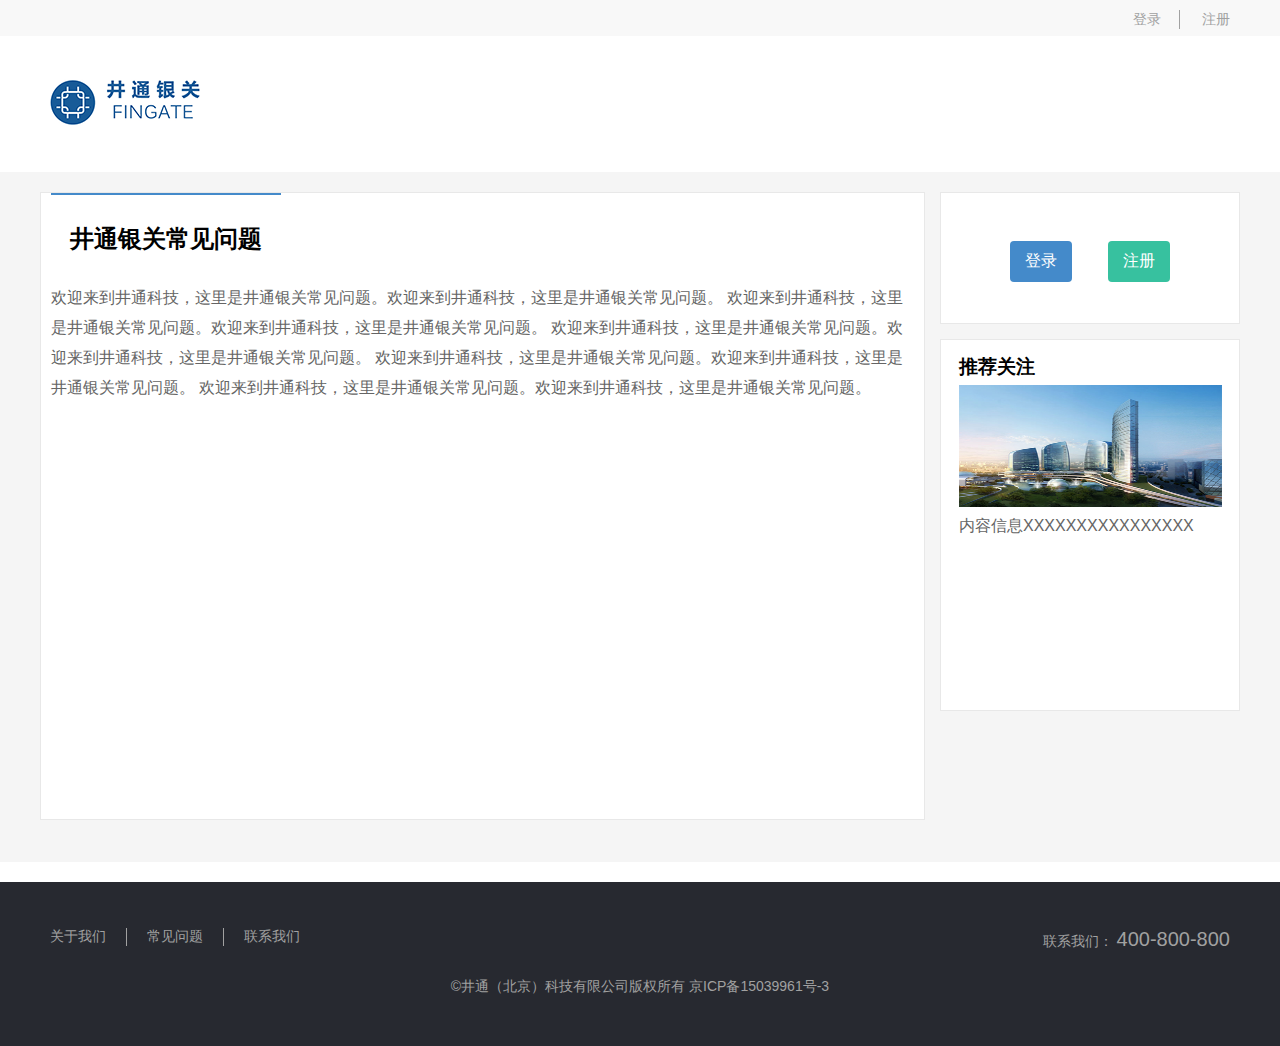
<file: index/normal_question.html>
<!--contain ordinary users and administrators index-->
<!DOCTYPE html>
<html lang="en">
<head>
    <meta charset="UTF-8">
    <title>常见问题</title>
    <link rel="stylesheet" type="text/css" href="../css/all.css">
    <link rel="stylesheet" type="text/css" href="../css/index.css">
</head>
<body>
<div class="header-out">
    <div class="header" >
        <div class="header-content" id="header">
            <span class="header-content-1"><a name="load" id="header_load" href="./load.html">登录</a></span>
            <span class="header-content-2"><a name="register" id="header_register" href="./register.html">注册</a></span>
        </div>
        <div class="login_nav"  id="header_manager" style="display: none;">
            <span class="header-content-1"><a name="load"  href="###">消息<span>10</span></a></span>
            <span class="header-content-2"><a name="register" href="###">XXX</a></span>
            <a href="index.html" class="quite">退出</a>
        </div>
    </div>
</div>
<div class="body">
    <div class="nav" id="nav" >
        <a href="./index.html"><img src="../imgs/logo.png" alt="logo"></a>
        <!--<ul id="unload_nav_lists">-->
            <!--<li class="li-last"><a href="###">最新咨询</a></li>-->
            <!--<li><a href="###">用户支持</a></li>-->
            <!--<li><a href="###">新手指导</a></li>-->
            <!--<li><a href="./index.html" class="selected">首页</a></li>-->
        <!--</ul>-->
    </div>
    <div class="latest_content_out" id="latest_content_out" >
        <div class="guide_content">
            <div class="guide_left">
                <h2 class="latest_title">井通银关常见问题</h2>
                <p>
                    欢迎来到井通科技，这里是井通银关常见问题。欢迎来到井通科技，这里是井通银关常见问题。
                    欢迎来到井通科技，这里是井通银关常见问题。欢迎来到井通科技，这里是井通银关常见问题。
                    欢迎来到井通科技，这里是井通银关常见问题。欢迎来到井通科技，这里是井通银关常见问题。
                    欢迎来到井通科技，这里是井通银关常见问题。欢迎来到井通科技，这里是井通银关常见问题。
                    欢迎来到井通科技，这里是井通银关常见问题。欢迎来到井通科技，这里是井通银关常见问题。
                </p>
            </div>
            <div class="guide_right">
                <div class="guide_right_top">
                    <a href="./load.html" class="load">登录</a>
                    <a href="./register.html" class="register">注册</a>
                </div>
                <div class="guide_right_bottom">
                    <h3>推荐关注</h3>
                    <img src="../imgs/photo3.png" alt="">
                    <p>内容信息XXXXXXXXXXXXXXXX</p>
                </div>
            </div>
        </div>
    </div>
</div>
<div class="footer">
    <div class="footer-container">
        <ul>
            <li class="ul-first"><a id="about_us_a">关于我们</a></li>
            <li><a href="#">常见问题</a></li>
            <li class="ul-last"><a id="contact_us_a">联系我们</a></li>
        </ul>
        <p class="concat">
            <span>联系我们：</span>
            <span class="tel">400-800-800</span>
        </p>
        <div class="footer-bottom">
            <span>©<a href="###">井通（北京）科技有限公司</a>版权所有</span>
            <span> 京ICP备15039961号-3</span>
        </div>
    </div>
</div>
<script type="text/javascript" src="../js/index.js"></script>
</body>
</html>
</file>
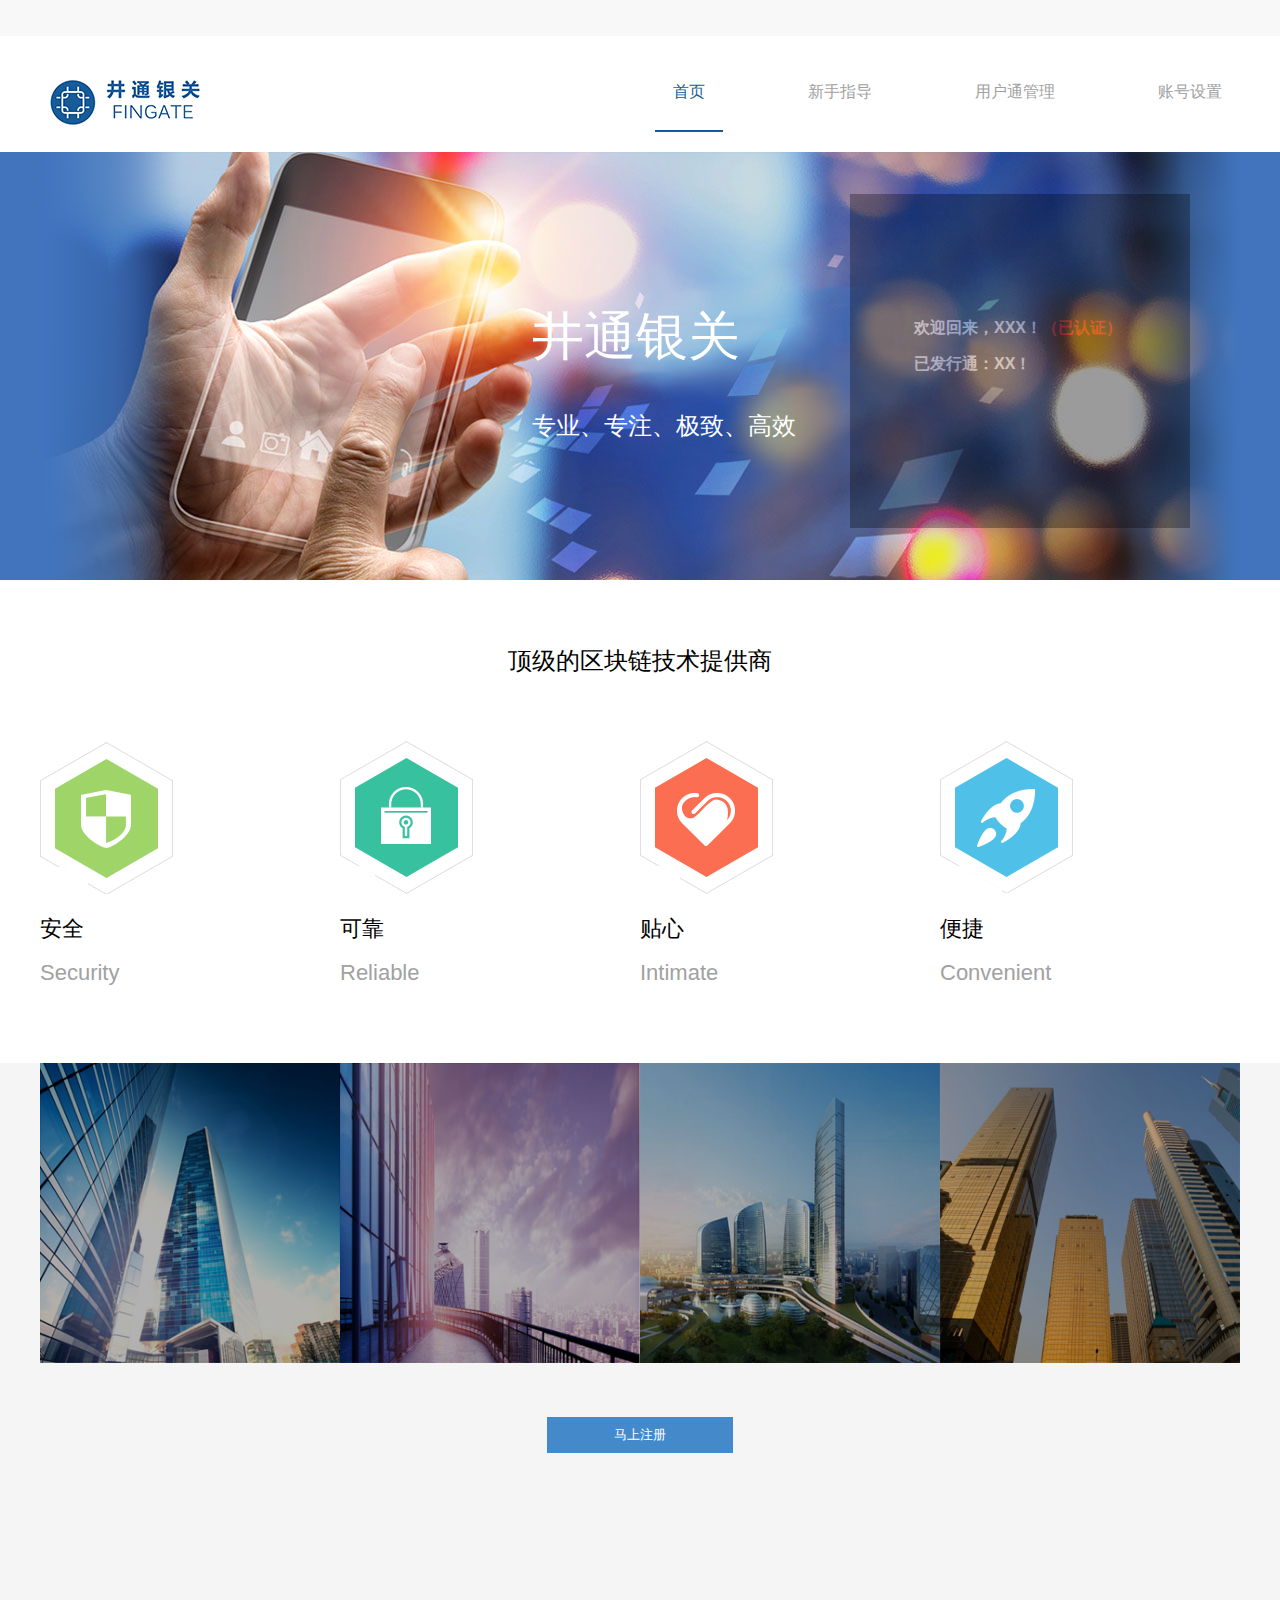
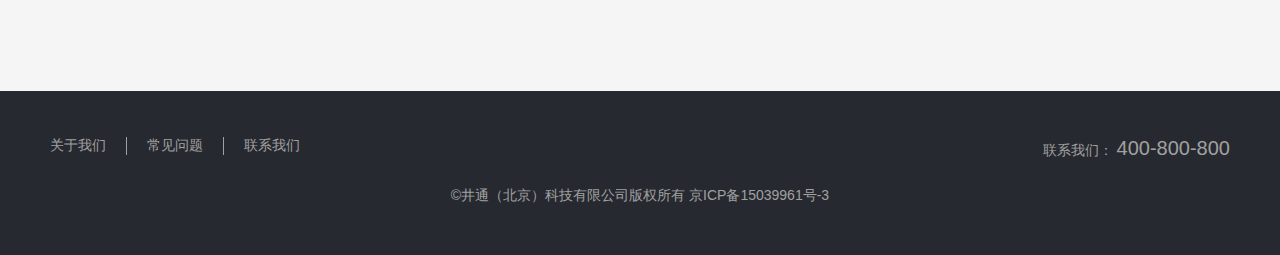
<file: index/ordinary.html>
<!DOCTYPE html>
<html lang="en">
<head>
    <meta charset="UTF-8">
    <title>普通用户</title>
    <link rel="stylesheet" type="text/css" href="../css/all.css">
    <link rel="stylesheet" type="text/css" href="../css/manage.css">
    <link rel="stylesheet" type="text/css" href="../css/index.css">
    <link rel="stylesheet" type="text/css" href="../css/ordinary.css">
</head>
<body>
<div class="header-out">
    <div class="header" >
        <div class="login_nav"  id="header_manager">
            <span class="header-content-1"><a name="load"  href="###">消息<span>10</span></a></span>
            <span class="header-content-2"><a name="register" href="###">XXX</a></span>
            <a href="index.html" class="quite">退出</a>
        </div>
    </div>
</div>
<div class="body" id="body">
    <div class="nav_manager" id="nav_manager">
        <a href="./ordinary.html?user=ordinary"><img src="../imgs/logo.png" alt="logo"></a>
        <ul id="ordinary_nav_lists">
            <li class="li-last"><a href="#">账号设置</a></li>
            <li><a href="#">用户通管理</a></li>
            <li><a href="#" >新手指导</a></li>
            <li><a href="./ordinary.html?user=ordinary" class="selected">首页</a></li>
        </ul>
    </div>
    <div class="use">
        <div id="manager_index">
            <div class="banner-out">
                <div class="banner">
                    <div class="text">
                        <p class="p1">井通银关</p>
                        <p class="p2">专业、专注、极致、高效</p>
                    </div>
                    <div class="login-register" >
                        <div class="black_back" id="black_back">
                            <div class = 'login_form'>
                                <p>欢迎回来，XXX！<span style="color:red">（已认证）</span></p>
                                <p>已发行通：XX！</p>
                            </div>
                        </div>
                    </div>
                </div>
            </div>
            <div class="body-content1-outer">
                <div class="body-content1">
                    <h2>顶级的区块链技术提供商</h2>
                    <div>
                        <span class="img1"></span>
                        <p class="p1">安全</p>
                        <p class="p2"> Security</p>
                    </div>
                    <div>
                        <span class="img2"></span>
                        <p class="p1">可靠</p>
                        <p class="p2"> Reliable</p>
                    </div>
                    <div>
                        <span class="img3"></span>
                        <p class="p1">贴心</p>
                        <p class="p2"> Intimate</p>
                    </div>
                    <div>
                        <span class="img4"></span>
                        <p class="p1">便捷</p>
                        <p class="p2"> Convenient</p>
                    </div>
                </div>
            </div>
            <div class="body-content2-outer">
                <div class="body-content2">
                    <div class="whole"><img src="../imgs/photo1.png" alt=""><div class="blue_back"></div><div class="font_back"><span class="contain_logo"></span><span class="contain_content" >井通银关</span><span class="contain_content" style="font-size:22px;">FINGATE</span></div><div class="black_back_div"></div></div>
                    <div class="whole"><img src="../imgs/photo2.png" alt=""><div class="blue_back"></div><div class="font_back"><span class="contain_logo"></span><span class="contain_content" >井通银关</span><span class="contain_content" style="font-size:22px;" >FINGATE</span></div><div class="black_back_div"></div></div>
                    <div class="whole"><img src="../imgs/photo3.png" alt=""><div class="blue_back"></div><div class="font_back"><span class="contain_logo"></span><span class="contain_content" >井通银关</span><span class="contain_content" style="font-size:22px;">FINGATE</span></div><div class="black_back_div"></div></div>
                    <div class="whole"><img src="../imgs/photo4.png" alt=""><div class="blue_back"></div><div class="font_back"><span class="contain_logo"></span><span class="contain_content" >井通银关</span><span class="contain_content" style="font-size:22px;">FINGATE</span></div><div class="black_back_div"></div></div>
                    <button onclick="location='./register.html'">马上注册</button>
                </div>
            </div>
        </div>
        <div class="guide_content_out" id="guide_content_out" style="display: none">
            <div class="guide_content">
                <div class="guide_left">
                    <h2 class="guide_title">新手指导</h2>
                    <p>欢迎来到井通科技，这里是新手指导具体内容。欢迎来到井通科技，这里是新手指导具体内容。欢迎来到井通科技，这里是新手指导具体内容。欢迎来到井通科技，这里是新手指导具体内容。欢迎来到井通科技，这里是新手指导具体内容。欢迎来到井通科技，这里是新手指导具体内容。欢迎来到井通科技，这里是新手指导具体内容。</p>
                </div>
                <div class="guide_right">
                    <div class="guide_right_top">
                        <a href="./load.html" class="load">登录</a>
                        <a href="./register.html" class="register">注册</a>
                    </div>
                    <div class="guide_right_bottom">
                        <h3>推荐关注</h3>
                        <img src="../imgs/photo3.png" alt="">
                        <p>内容信息XXXXXXXXXXXXXXXX</p>
                    </div>
                </div>
            </div>
        </div>
        <div class="useManage" id="tong_manage" style="display: none;">
            <hr>
            <div class="left">
                <ul>
                    <li class="tong_all" id="tong_all_selected">用户通总揽</li>
                    <li class="tong_apply" id="tong_apply_selected">用户通申请</li>
                    <li class="tong_send" id="tong_send_selected">发行通申请</li>
                </ul>
            </div>
            <div class="right">
                <div class="tong_all" id="tong_all" style="display: block">
                    <table class="tong_all_index" id="tong_all_index" style="display: block">
                        <tr class="title">
                            <td>申请时间</td>
                            <td>类型</td>
                            <td>名称</td>
                            <td>状态</td>
                            <td>详情</td>
                        </tr>
                        <tr>
                            <td>2016-07-28</td>
                            <td>商品通</td>
                            <td>测试</td>
                            <td>已审核</td>
                            <td></td>
                        </tr>
                        <tr class="back_grey">
                            <td>2016-07-28</td>
                            <td>商品通</td>
                            <td>测试</td>
                            <td>已审核</td>
                            <td></td>
                        </tr>
                        <tr>
                            <td>2016-07-28</td>
                            <td>商品通</td>
                            <td>测试</td>
                            <td>已审核</td>
                            <td></td>
                        </tr>
                        <tr class="back_grey">
                            <td>2016-07-28</td>
                            <td>商品通</td>
                            <td>测试</td>
                            <td>已审核</td>
                            <td></td>
                        </tr>
                        <tr>
                            <td>2016-07-28</td>
                            <td>商品通</td>
                            <td>测试</td>
                            <td>已审核</td>
                            <td></td>
                        </tr>
                        <tr class="back_grey">
                            <td>2016-07-28</td>
                            <td>商品通</td>
                            <td>测试</td>
                            <td>已审核</td>
                            <td></td>
                        </tr>
                        <tr>
                            <td>2016-07-28</td>
                            <td>商品通</td>
                            <td>测试</td>
                            <td>已审核</td>
                            <td></td>
                        </tr>
                        <tr class="back_grey">
                            <td>2016-07-28</td>
                            <td>商品通</td>
                            <td>测试</td>
                            <td>已审核</td>
                            <td></td>
                        </tr>
                        <tr>
                            <td>2016-07-28</td>
                            <td>商品通</td>
                            <td>测试</td>
                            <td>已审核</td>
                            <td></td>
                        </tr>
                        <tr class="back_grey">
                            <td>2016-07-28</td>
                            <td>商品通</td>
                            <td>测试</td>
                            <td>已审核</td>
                            <td></td>
                        </tr>
                    </table>
                    <table class="tong_all_content" id="tong_all_content" style="display: none">
                        <tr class="title">
                            <td>申请时间</td>
                            <td>类型</td>
                            <td>名称</td>
                            <td>信用额度</td>
                            <td>发行量</td>
                            <td>面值</td>
                            <td>状态</td>
                            <td>详情</td>
                        </tr>
                        <tr>
                            <td>2016-07-28</td>
                            <td>商品通</td>
                            <td>测试</td>
                            <td>1000</td>
                            <td>100</td>
                            <td>1.0</td>
                            <td>已审核</td>
                            <td><a href="#" class="tong_content_details">查看</a></td>
                        </tr>
                        <tr class="back_grey">
                            <td>2016-07-28</td>
                            <td>商品通</td>
                            <td>测试</td>
                            <td>1000</td>
                            <td>100</td>
                            <td>1.0</td>
                            <td>已审核</td>
                            <td><a href="#" class="tong_content_details">查看</a></td>
                        </tr>
                        <tr>
                            <td>2016-07-28</td>
                            <td>商品通</td>
                            <td>测试</td>
                            <td>1000</td>
                            <td>100</td>
                            <td>1.0</td>
                            <td>已审核</td>
                            <td><a href="#" class="tong_content_details">查看</a></td>
                        </tr>
                        <tr class="back_grey">
                            <td>2016-07-28</td>
                            <td>商品通</td>
                            <td>测试</td>
                            <td>1000</td>
                            <td>100</td>
                            <td>1.0</td>
                            <td>已审核</td>
                            <td><a href="#" class="tong_content_details">查看</a></td>
                        </tr>
                        <tr>
                            <td>2016-07-28</td>
                            <td>商品通</td>
                            <td>测试</td>
                            <td>1000</td>
                            <td>100</td>
                            <td>1.0</td>
                            <td>已审核</td>
                            <td><a href="#" class="tong_content_details">查看</a></td>
                        </tr>
                        <tr class="back_grey">
                            <td>2016-07-28</td>
                            <td>商品通</td>
                            <td>测试</td>
                            <td>1000</td>
                            <td>100</td>
                            <td>1.0</td>
                            <td>已审核</td>
                            <td><a href="#" class="tong_content_details">查看</a></td>
                        </tr>
                        <tr>
                            <td>2016-07-28</td>
                            <td>商品通</td>
                            <td>测试</td>
                            <td>1000</td>
                            <td>100</td>
                            <td>1.0</td>
                            <td>已审核</td>
                            <td><a href="#" class="tong_content_details">查看</a></td>
                        </tr>
                        <tr class="back_grey">
                            <td>2016-07-28</td>
                            <td>商品通</td>
                            <td>测试</td>
                            <td>1000</td>
                            <td>100</td>
                            <td>1.0</td>
                            <td>已审核</td>
                            <td><a href="#" class="tong_content_details">查看</a></td>
                        </tr>
                        <tr>
                            <td>2016-07-28</td>
                            <td>商品通</td>
                            <td>测试</td>
                            <td>1000</td>
                            <td>100</td>
                            <td>1.0</td>
                            <td>已审核</td>
                            <td><a href="#" class="tong_content_details">查看</a></td>
                        </tr>
                        <tr class="back_grey">
                            <td>2016-07-28</td>
                            <td>商品通</td>
                            <td>测试</td>
                            <td>1000</td>
                            <td>100</td>
                            <td>1.0</td>
                            <td>已审核</td>
                            <td><a href="#" class="tong_content_details">查看</a></td>
                        </tr>

                    </table>
                    <ul>
                        <li><a href="#">首页</a></li>
                        <li><a href="#">上一页</a></li>
                        <li class="num"><a href="#">1</a></li>
                        <li class="num"><a href="#">2</a></li>
                        <li class="num"><a href="#">3</a></li>
                        <li><a href="#">下一页</a></li>
                        <li><a href="#">尾页</a></li>
                    </ul>
                </div>
                <div class="tong_all_details" id="tong_all_details" style="display: none">
                    <p class="title_p">用户通总揽&nbsp <span>>&nbsp 用户通详情</span></p>
                    <table>
                        <tr>
                            <td class="td_left">货币编码：</td>
                            <td>XXX</td>
                        </tr>
                        <tr>
                            <td class="td_left">用户通名称：</td>
                            <td>XXX</td>
                        </tr>
                        <tr>
                            <td class="td_left">申请时间：</td>
                            <td>XXXXXXXXXXXXXXXXXX</td>
                        </tr>
                        <tr>
                            <td class="td_left">有效起始时间：</td>
                            <td>XXX</td>
                        </tr>
                        <tr>
                            <td class="td_left">有效结束时间：</td>
                            <td>XXX</td>
                        </tr>
                        <tr>
                            <td class="td_left">用户通描述：</td>
                            <td><textarea name="description" cols="50" rows="10"></textarea></td>
                        </tr>
                        <tr>
                            <td></td>
                            <td><button>确定</button></td>
                        </tr>
                    </table>
                </div>
                <div class="tong_apply" id="tong_apply" id="tong_apply" style="display: none;"><!--用户通详细信息-->
                    <table>
                        <tr>
                            <td class="td_left">用户通名称：</td>
                            <td><input type="text"></td>
                        </tr>
                        <tr>
                            <td class="td_left">用户通类型：</td>
                            <td><select name="tong_type" id="tong_type">
                                <option value="0">融资通</option>
                                <option value="1">消费通</option>
                                <option value="2">商品通</option>
                                <option value="3">汇兑通</option>
                            </select></td>
                        </tr>
                        <tr>
                            <td class="td_left">有效起始时间：</td>
                            <td><input type="date"></td>
                        </tr>
                        <tr>
                            <td class="td_left">有效结束时间：</td>
                            <td><input type="date"></td>
                        </tr>
                        <tr>
                        <td class="td_left">面值：</td>
                        <td><input type="text"></td>
                    </tr>
                        <tr>
                            <td class="td_left">用户通描述：</td>
                            <td><textarea name="description" cols="50" rows="10"></textarea></td>
                        </tr>
                        <tr>
                            <td></td>
                            <td><button>提交</button></td>
                        </tr>
                    </table>
                </div>
                <div class="tong_send" id="tong_send" id="tong_send" style="display:none">
                    <table class="tong_send_1">
                        <tr>
                            <td class="td_left">选择用户通：</td>
                            <td><select name="tong_type">
                                <option value="0">融资通</option>
                                <option value="1">消费通</option>
                                <option value="2">商品通</option>
                                <option value="3">汇兑通</option>
                            </select></td>
                        </tr>
                        <tr>
                            <td class="td_left">接收钱包地址：</td>
                            <td>XXXXXXXXXXXXXXXXXXXXXX</td>
                        </tr>
                        <tr>
                            <td class="td_left">用户通数量：</td>
                            <td><input type="text"></td>
                        </tr>
                        <tr>
                            <td class="td_left">资金密码：</td>
                            <td><input type="text"></td>
                        </tr>
                        <tr>
                            <td></td>
                            <td><button>提交</button></td>
                        </tr>
                    </table>
                    <p>发行用户通记录</p>
                    <table class="tong_send_2">
                        <tr class="title">
                            <td>发行时间</td>
                            <td>发行用户通名称</td>
                            <td>接收地址</td>
                            <td>发行数量</td>
                        </tr>
                        <tr>
                            <td>项目一</td>
                            <td></td>
                            <td></td>
                            <td></td>
                        </tr>
                        <tr class="back_grey">
                            <td>项目二</td>
                            <td></td>
                            <td></td>
                            <td></td>
                        </tr>
                    </table>
                </div>
            </div>
        </div>
        <div class="useManage" id="account_set" style="display: none;">
            <hr>
            <div class="left">
                <ul>
                    <li class="business" id="business_selected">商户认证</li>
                    <li class="security" id="ordinary_security_selected">安全设置</li>
                    <li class="wallet" id="wallet_selected">钱包设置</li>
                </ul>
            </div>
            <div class="right_users" id="right_account" style="display:block">
                <div class="business_content" id="business_content" style="display: none;">
                    <table>
                        <tr>
                            <td class="td_left"> <input type="radio" name="type">个体户</td>
                            <td> <input type="radio" name="type">企业</td>
                        </tr>
                        <tr>
                            <td class="td_left">企业名称：</td>
                            <td><input type="text" class="in_put"></td>
                        </tr>
                        <tr>
                            <td class="td_left">营业执照号码：</td>
                            <td><input type="text" class="in_put"></td>
                        </tr>
                        <tr>
                            <td class="td_left">上传营业执照：</td>
                            <td><button class="upload">上传</button></td>
                        </tr>
                        <tr>
                            <td class="td_left">联系人：</td>
                            <td><input type="text" class="in_put"></td>
                        </tr>
                        <tr>
                            <td class="td_left">联系电话：</td>
                            <td><input type="tel" class="in_put"></td>
                        </tr>
                        <tr>
                            <td class="td_left">企业描述:</td>
                            <td><textarea name="description" cols="50" rows="10"></textarea></td>
                        </tr>
                        <tr>
                            <td></td>
                            <td><button class="sub">提交</button></td>
                        </tr>
                    </table>


                </div>
                <table  class="sets" id="ordinary_sets" style="display: none">
                    <tr>
                        <td class="bind"><span class="false"></span>绑定邮箱</td>
                        <td>您未绑定邮箱</td>
                        <td class="status">您绑定的邮箱为xxxxxxxxx@XX.XXX</td>
                        <td class="update_sets"><a href="#" id="ordinary_update_email">修改</a></td>
                    </tr>
                    <tr>
                        <td class="bind"><span class="true"></span>绑定手机</td>
                        <td >已绑定</td>
                        <td class="status">您绑定的手机号为15369687791</td>
                        <td class="update_sets"><a href="#" id="ordinary_update_tel">修改</a></td>
                    </tr>
                    <tr>
                        <td class="bind"><span class="true"></span>登录密码</td>
                        <td><span></span>已设置</td>
                        <td class="status">登录井通银关时使用</td>
                        <td class="update_sets"><a href="#" id="ordinary_update_secret">重置</a></td>
                    </tr>
                    <tr>
                        <td class="bind"><span class="true"></span>用户通密码</td>
                        <td><span></span>已设置</td>
                        <td class="status">发行用户通时使用</td>
                        <td class="update_sets"><a href="#" id="ordinary_update_tong_secret">重置</a></td>
                    </tr>
                </table>
                <div class="account" id="wallet" style="display: block;">
                    <p>当前钱包账号：<span id="current_account" style="padding-left:15px;">XXXXXXXXXXXXXXXXXXX</span><input id="new_account" type="text" style="display: none;padding:3px 8px;margin-left:15px;"></p>
                    <button class="update" id="update">修改</button>
                    <button style="display: none" class="update" id="sure">确定</button>
                </div>
            </div>
            <div id="ordinary_sets_content" style="display: none;">
                <div class="right_user" id="ordinary_set_email" style="display: none;"><!--用户详细信息-->
                    <p class="title_p">安全设置&nbsp <span>>&nbsp 修改绑定邮箱</span></p>
                    <p>您正在为帐户：<span style="color:red;padding:0 5px;">XXXXX</span>修改绑定邮箱</p>
                    <table>
                        <tr>
                            <td class="td_left">原邮箱地址：</td>
                            <td>XXXXXXX@.XXX</td>
                        </tr>
                        <tr>
                            <td class="td_left">发送验证链接到邮箱：</td>
                            <td><button class="email_send">点击发送</button></td>
                        </tr>
                        <tr>
                            <td class="td_left">填写验证码：</td>
                            <td><input class="in_put" type="text" name="verification_code"></td>
                        </tr>
                        <tr>
                            <td class="td_left">填写新邮箱：</td>
                            <td><input class="in_put" type="email" name="email"></td>
                        </tr>
                        <tr>
                            <td class="td_left">图片验证码：</td>
                            <td><input class="in_put" type="text"></td>
                            <td><div class="code" id="email_code"></div>
                                <a href="#" id="update_email_code">刷新</a></td>
                        </tr>
                        <td></td>
                        <td><button type="submit">确认修改</button></td>
                        </tr>
                    </table>
                </div>
                <div class="right_tong" id="ordinary_set_tel" style="display: none;"><!--用户通详细信息-->
                    <p class="title_p">安全设置&nbsp <span>>&nbsp 修改绑定手机</span></p>
                    <p>您正在为帐户：<span style="color:red;padding:0 5px;">XXXXX</span>修改绑定手机</p>
                    <table>
                        <tr>
                            <td class="td_left">原手机号码：</td>
                            <td>XXXXXXXXXX</td>
                        </tr>
                        <tr>
                            <td class="td_left">短信验证码：</td>
                            <td><button class="email_send">点击发送</button></td>
                        </tr>
                        <tr>
                            <td class="td_left">填写验证码：</td>
                            <td><input class="in_put" type="text" name="verification_code"></td>
                        </tr>
                        <tr>
                            <td class="td_left">填写新手机：</td>
                            <td><input class="in_put" type="email" name="email"></td>
                        </tr>
                        <tr>
                            <td class="td_left">图片验证码：</td>
                            <td><input class="in_put" type="text"></td>
                            <td><div class="code" id="tel_code"></div>
                                <a href="#" id="update_tel_code">刷新</a></td>
                        </tr>
                        <td></td>
                        <td><button type="submit">确认修改</button></td>
                        </tr>
                    </table>
                </div>
                <div class="right_tong" id="ordinary_set_secret" style="display: none;"><!--用户通详细信息-->
                    <p class="title_p">安全设置&nbsp <span>>&nbsp 重置登录密码</span></p>
                    <p>您正在为帐户：<span style="color:red;padding:0 5px;">XXXXX</span>重置登录密码</p>
                    <table>
                        <tr>
                            <td class="td_left">旧登录密码：</td>
                            <td><input class="in_put" type="password" ></td>
                        </tr>
                        <tr>
                            <td class="td_left">新登录密码：</td>
                            <td><input class="in_put" type="password" ></td>
                        </tr>
                        <tr>
                            <td class="td_left">确认新密码：</td>
                            <td><input class="in_put" type="password" ></td>
                        </tr>
                        <tr>
                            <td></td>
                            <td><button type="submit">确认修改</button></td>
                        </tr>
                    </table>
                </div>
                <div class="right_tong" id="ordinary_set_tong_secret" style="display: none;"><!--用户通详细信息-->
                    <p class="title_p">安全设置&nbsp <span>>&nbsp 重置资金密码</span></p>
                    <p>您正在为帐户：<span style="color:red;padding:0 5px;">XXXXX</span>重置资金密码</p>
                    <table>
                        <tr>
                            <td class="td_left">旧资金密码：</td>
                            <td><input class="in_put" type="password" ></td>
                        </tr>
                        <tr>
                            <td class="td_left">新资金密码：</td>
                            <td><input class="in_put" type="password" ></td>
                        </tr>
                        <tr>
                            <td class="td_left">确认新密码：</td>
                            <td><input class="in_put" type="password" ></td>
                        </tr>
                        <tr>
                            <td></td>
                            <td><button type="submit">确认修改</button></td>
                        </tr>
                    </table>
                </div>
            </div>

        </div>
    </div>
</div>
<div class="footer">
    <div class="footer-container">
        <ul>
            <li class="ul-first"><a href="./about_us.html?user='ordinary'">关于我们</a></li>
            <li><a href="./normal_question.html?user='ordinary'">常见问题</a></li>
            <li class="ul-last"><a href="./contact_us.html?user='ordinary'">联系我们</a></li>
        </ul>
        <p class="concat">
            <span>联系我们：</span>
            <span class="tel">400-800-800</span>
        </p>
        <div class="footer-bottom">
            <span>©<a href="###">井通（北京）科技有限公司</a>版权所有</span>
            <span> 京ICP备15039961号-3</span>
        </div>
    </div>
</div>
<script type="text/javascript" src="../js/index.js"></script>
</body>
</html>
</file>
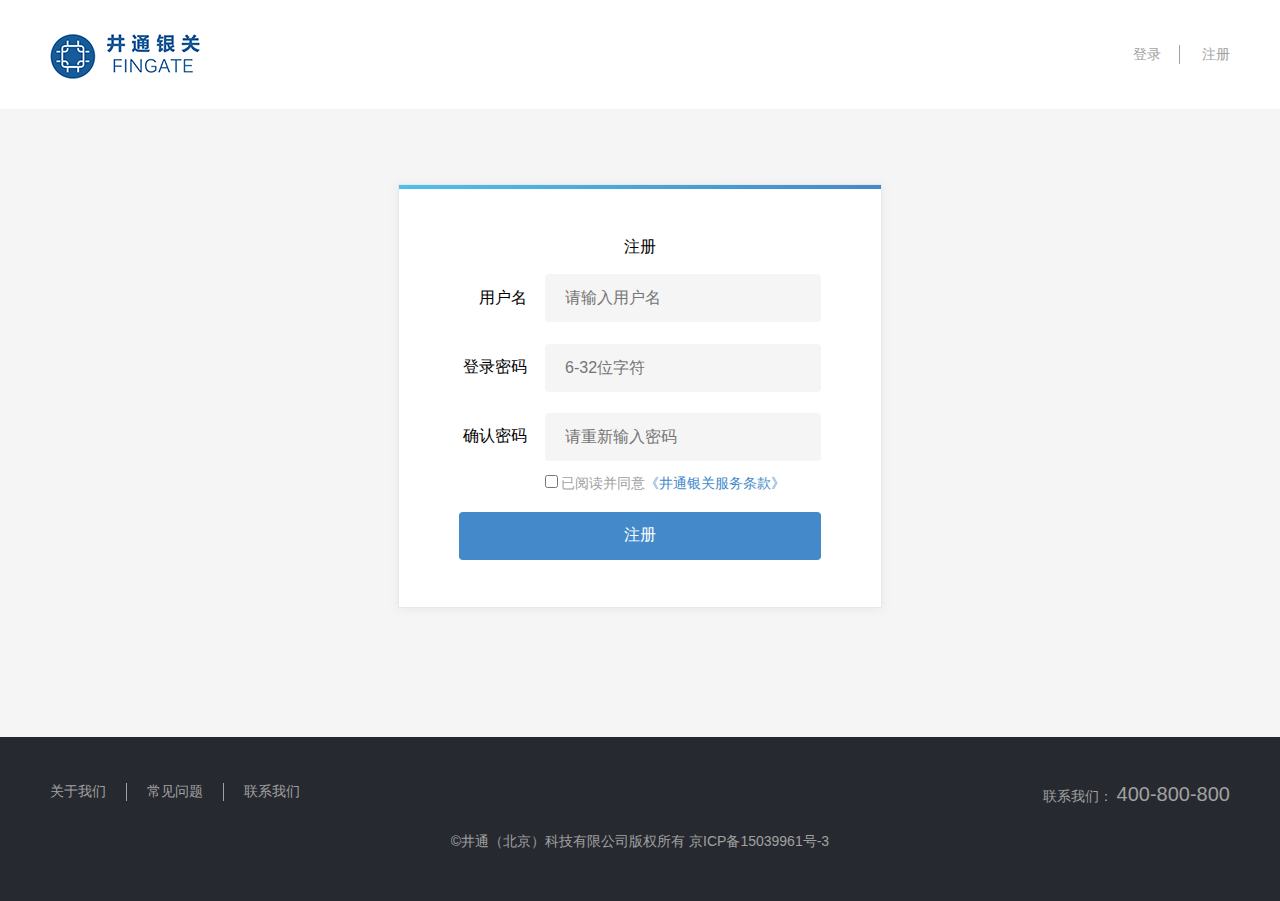
<file: index/register.html>
<!DOCTYPE html>
<html lang="en">
<head>
    <meta charset="UTF-8">
    <title>注册</title>
    <link rel="stylesheet" type="text/css" href="../css/all.css">
    <link rel="stylesheet" type="text/css" href="../css/register.css">
</head>
<body>
<div class="header-out">
    <div class="header">
        <a href="./index.html"><img src="../imgs/logo.png" alt="logo"></a>
        <div class="header-content">
            <span class="header-content-1"><a href="./load.html">登录</a></span>
            <span class="header-content-2"><a href="#">注册</a></span>
        </div>
    </div>
</div>
<div class="register_body" id="auto_body">
    <div class="register">
        <div class="register_top_border"></div>
        <table>
            <tr class="head">
                <td colspan="2">注册</td>
            </tr>
            <tr>
                <td>用户名</td>
                <td class="content"><input type="text"   placeholder="请输入用户名"></td>
            </tr>
            <tr>
                <td>登录密码</td>
                <td  class="content"><input type="password" placeholder="6-32位字符" ></td>
            </tr>
            <tr>
                <td >确认密码</td>
                <td  class="content"><input type="password" placeholder="请重新输入密码"></td>
            </tr>
            <tr>
                <td></td>
                <td class="agree">
                    <input type="checkbox">已阅读并同意<a href="###">《井通银关服务条款》</a>
                </td>
            </tr>
            <tr class="foot">
                <td colspan="2"><input type="button" value="注册"></td>
            </tr>
        </table>
    </div>
</div>
<div class="footer">
    <div class="footer-container">
        <ul>
            <li class="ul-first"><a href="./about_us.html">关于我们</a></li>
            <li><a href="./normal_question.html">常见问题</a></li>
            <li class="ul-last"><a href="./contact_us.html">联系我们</a></li>
        </ul>
        <p class="concat">
            <span>联系我们：</span>
            <span class="tel">400-800-800</span>
        </p>
        <div class="footer-bottom">
            <span>©<a href="###">井通（北京）科技有限公司</a>版权所有</span>
            <span> 京ICP备15039961号-3</span>
        </div>
    </div>
</div>
<script type="text/javascript" src="../js/index.js"></script>
</body>
</html>
</file>
<file: css/all.css>
body,ul,li,form,h2,h3,p{
    margin:0;
    padding:0;
}
html,body{
    width:100%;
    height:100%;
    font-family: '微软雅黑 Regular', 'Microsoft Yahei', '微软雅黑','黑体',sans-serif;
}
ul{
    list-style: none;
}
a{
    text-decoration: none;
}

/*header*/
.header-out{
    width:100%;
    height:36px;
    background-color:#f8f8f8;
}
.header{
    width:1200px;
    height: 100%;
    margin:0 auto;
}
.header .header-content{
    float:right;
    margin: 10px;
}
.header .header-content span{
    display: inline-block;
}
.header .header-content span a{
    color:#a1a1a1;
    font-size:14px;
}
.header .header-content span.header-content-1{
    border-right:1px solid #a1a1a1;
    padding-right: 18px;
}
.header .header-content span.header-content-2{
    padding-left: 18px;
}

/*body.nav*/
.body .nav,.body .nav_manager{
    width:1200px;
    height:116px;
    margin:0 auto;
}
.body .nav img,.body .nav_manager img{
    float:left;
    margin:35px 10px;
}
.body .nav ul li,.body .nav_manager ul li{
    float:right;
    margin-top: 46px;
    margin-left:67px;
}
.body .nav ul,.body .nav_manager ul{
    height:100%;
    width:1000px;
    float:right;
}
.body .nav ul li a:link,.body .nav ul li a:visited,.body .nav_manager ul li a:link,.body .nav_manager ul li a:visited{
    padding:0 18px 30px 18px;
    color:#a1a1a1;
}
.body .nav ul li a:hover,.body .nav ul li a:active,.body .nav ul li a.selected,.body .nav_manager ul li a:hover,.body .nav_manager ul li a:active,.body .nav_manager ul li a.selected{
    color:#175b98;
    border-bottom: 2px solid #175b98;
}

/*登录成功页面*/
.login_form{
    position: absolute;
    top:116px;
    left:64px;
    line-height: 36px;
    font-weight: bold;
}
.login_nav{
    float:right;
    margin: 10px 20px 10px 10px;
}
.login_nav span{
    display: inline-block;
}
.login_nav  a{
    color:#a1a1a1;
    font-size:14px;
}
.login_nav span.header-content-1{
    border-right:1px solid #a1a1a1;
    padding-right: 18px;
    position: relative;
}
.login_nav span.header-content-1 span{
    border-radius: 50%;
    background-color: red;
    position: absolute;
    top:-8px;
    left:26px;
    color:#fff;
    font-size:10px;
}
.login_nav span.header-content-2{
    padding-left: 18px;
    padding-right: 70px;
}
.login_nav a.quite{
    background: url('../imgs/quite.png') no-repeat;
    padding-left:26px;
}


/*表格中，行背景变灰*/
.back_grey{
    background-color: #fafafa;
}

/*上一页，下一页格式设置*/
.use .useManage .right_users ul,.use .useManage .right .tong_all ul{
    width:400px;
    height: 100%;
    margin:35px auto;
}
.use .useManage .right_users  ul li,.use .useManage .right .tong_all ul li{
    float: left;
    margin:0 7px;
}
.use .useManage .right_users  ul li a,.use .useManage .right .tong_all ul li a{
    color: #a1a1a1;
}
.use .useManage .right_users  ul li.num a,.use .useManage .right .tong_all ul li.num a{
    border:1px solid #a1a1a1;
    padding:0 4px;
}

/*表格表头格式*/
table tr.title{
    background-color: #e8e8e8;
    color: #a1a1a1;
    font-weight:bold;
}

/*表格第一列右对齐*/
table td.td_left{
    padding-right:35px;
    float:right;
}
table textarea{
    border-color:#e8e8e8;
    margin-top:12px;
}
/*详细信息p标签*/
 p.title_p{
    height:38px;
    border-bottom:1px solid #e8e8e8;
    margin-bottom:21px;
    vertical-align: middle;
    font-weight: bold;
    color: #a1a1a1;
}
.use .useManage .right_user p span,.use .useManage .right_tong p span,.use .useManage .right .tong_all_details p span{
    color:#175b98;
}

/*安全设置通用格式*/
.use .useManage .right_users .bind{
    font-weight: bold;
    line-height: 72px;
    font-size: 18px;
}
.use .useManage .right_users .true{
    padding:8px 35px;
    background: url('../imgs/对钩.jpg') no-repeat 16px;
}
.use .useManage .right_users .false{
    padding:8px 35px;
    background: url('../imgs/叹号.jpg') no-repeat 16px;
}
.use .useManage .right_users .status{
    color:#a1a1a1;
    max-width: 300px;
}
.use .useManage .right_users .update_sets a{
    color: #175a98;
    font-weight: bold;
}

/*通用格式*/
.use .useManage{
    width:1200px;
    height:100%;
    margin:12px auto;
    padding-top:5px;
    overflow: hidden;
}
hr{
    width:1200px;
    margin:18px auto 0;
    border-top:2px solid #448aca;
}
.use .useManage .left{
    width:300px;
    height:340px;
    background-color: #fff;
    float:left;
    border:1px solid #e8e8e8;
    border-top:none;
}


/*foot*/
.footer{
    width:100%;
    height:164px;
    background-color:#272930;
}
.footer .footer-container{
    width:1200px;
    height:100%;
    margin: 0 auto;
    color:#a1a1a1;
    font-size:14px;
}
.footer .footer-container ul{
    padding-top:46px;
}
.footer .footer-container ul li{
    float:left;
    border-right:1px solid #a1a1a1;
    padding: 0 20px;
}
.footer .footer-container  a:hover,.footer .footer-container a:active,.body .body-link a:hover ,.body .body-link a:active{
    color:#175b98;
}
.footer .footer-container ul li.ul-first{
    padding-left: 10px;
}
.footer .footer-container ul li.ul-last{
    border-right:none;
}
.footer .footer-container p.concat{
    float:right;
    margin-right:10px;
}
.footer .footer-container p .tel{
    font-size:20px;
}
.footer .footer-container .footer-bottom{
    text-align: center;
    padding-top:50px;
}
.footer .footer-container a{
    color:#a1a1a1;
}
table{
    border-spacing: 1px;
}
</file>
<file: css/index.css>
/*body*/
.body .banner-out{
    width:100%;
    background: url('../imgs/banner.png') repeat-x;
}
.body .banner{
    width:1200px;
    height:428px;
    margin:0 auto;
    background: url("../imgs/background.jpg") no-repeat center;
    color:white;
    position:relative;
}
.body .banner .text{
    width:290px;
    position:absolute;
    top:150px;
    left:492px;
}
.body .banner .text .p1{
    margin-bottom:38px;
    font-size:52px;
}
.body .banner .text .p2{
    margin-bottom:38px;
    font-size:24px;
}
.body .banner .login-register{
    width:340px;
    height:334px;
    float:right;
    margin-right:50px;
    margin-top:42px;
    position: relative;
}
.body .banner .login-register .black_back{
    width:100%;
    height:100%;
    background-color: black;
    filter:alpha(opacity=30);
    -moz-opacity:0.3;
    -khtml-opacity: 0.3;
    opacity: 0.3;
    z-index:-1;
}
.body .banner .login-register form{
    position: absolute;
    top:0;
    left:0;
    display: block;
}
.body .banner .login-register h3{
    text-align:center;
    margin:30px auto;
    font-size:18px;
}
.body .banner .login-register input,.body .banner .login-register button{
    width:258px;
    height:50px;
    margin-left:32px;
    margin-bottom:13px;
    border-radius: 4px;
    border:none;
    color:#a1a1a1;
    padding:0px 10px;
    font-size:16px;
}
.body .banner .login-register button{
    width:278px;
    background-color: #448aca;
    color:white;
    cursor: pointer;
}
.body .banner .login-register div .reg{
    float:left;
    padding-left:32px;
    font-size:16px;
}
.body .banner .login-register div .forgot{
    float:right;
    padding-right:32px;
    font-size:16px;
}
.body .body-content1{
    width:1200px;
    height:482px;
    margin:0 auto;
}
.body .body-content1 h2,.body .body-content2 h2{
    text-align: center;
    margin:64px auto;
    font-weight: lighter;
}
.body .body-content1 div,.body .body-content2 div{
    width:300px;
    float:left;
    overflow: hidden;
}
.body .body-content1 div span{
   display: inline-block;
    width:133px;
    height:153px;
    overflow: hidden;
    background-image: url('../imgs/雪碧图133-153-4.png');
    background-repeat:no-repeat;
    background-position: top;
}
.body .body-content1 div span.img2{
    background-position:0 -154px;
}
.body .body-content1 div span.img3{
    background-position:0 -307px;
}
.body .body-content1 div span.img4{
    background-position:0 -460px;
}
.body .body-content1 div p{
    margin:16px auto;
    font-size:22px;
}
.body .body-content1 h2,.body .body-content2 h2,.body .body-content1 div p.p1{
    font-family: '黑体';
}
.body .banner .login-register div a,.body .body-content1 div p.p2,.footer .footer-container a{
    color:#a1a1a1;
}
.body .body-content2-outer{
    width:100%;
    height:628px;
    margin-top:-64px;
    background-color: #f5f5f5;
 }
.body .body-content2{
    width:1200px;
    height:100%;
    margin: 0 auto;
}
.body .body-content2 div.whole{
    position: relative;
    height:300px;
}
.body .body-content2 div img{
    width:100%;
    height:100%;
    text-align:center;
    vertical-align: middle;
}
.body .body-content2 h2{
    padding-top:64px;
}
.body .body-content2 button{
    width:186px;
    height:36px;
    background-color:#448aca;
    color:white;
    border:none;
    margin: 54px 507px;
    cursor: pointer;
}
.body .guide_content_out,.body .latest_content_out{
    width:100%;
    height:100%;
    background-color: #f5f5f5;
}
.body .guide_content{
    width:1200px;
    height:690px;
    margin:20px auto;
    position: relative;
}

.body .guide_content .guide_left{
    width:863px;
    min-height:626px;
    background-color: #fff;
    position: absolute;
    top:20px;
    left:0;
    padding:0 10px;
}
.body .guide_content .guide_right{
    width:300px;
    position: absolute;
    top:20px;
    right:0;
}
.body .guide_content .guide_right .guide_right_top{
    height:130px;
    background-color: #fff;
    margin-bottom: 15px;
    position: relative;
}
.body .guide_content .guide_right .guide_right_top a{
    color:#fff;
    padding:10px 15px;
    border-radius: 4px;
    position: absolute;
    top:48px;
  }
.body .guide_content .guide_right .guide_right_top a.load{
    background-color: #448aca;
    left:69px;
}
.body .guide_content .guide_right .guide_right_top a.register{
    background-color: #37c19f;
    right:69px;
}
.body .guide_content .guide_right .guide_right_bottom{
    height:342px;
    background-color: #fff;
    padding:14px 18px;
}
.body .guide_content .guide_right .guide_right_bottom img{
    width:263px;
    height:122px;
    margin:5px 0;
}
.body .guide_content .guide_left,.body .guide_content .guide_right .guide_right_top,.body .guide_content .guide_right .guide_right_bottom{
    border:1px solid #e8e8e8;
}
.body .guide_content .guide_left p,.body .guide_content .guide_right .guide_right_bottom p{
    color:#656565;
}
.body .supply_content_out{
    background: url('../imgs/apply_back.jps') no-repeat;
    background-size:100% 100%;
    height:690px;
    position: relative;
}
.body .supply_content{
    width:1200px;
    height:100%;
    margin:0 auto;
    position: relative;
}
.body .supply_content_out div.black_back{
    width:100%;
    height:344px;
    position: absolute;
    bottom: 0px;
    left:0px;
    padding:15px;
    color:#fff;
    background-color: black;
    filter:alpha(opacity=30);
    -moz-opacity:0.3;
    -khtml-opacity: 0.3;
    opacity: 0.3;
}
.body .supply_content_out div.supply_concat,.body .supply_content_out div.supply_follow,.body .supply_content_out div.supply_map{
    float:left;
    color:#fff;
    font-weight: bold;
    position: absolute;
    top:350px;
}
.body .supply_content_out div.supply_concat{
    left:65px;
}
.body .supply_content_out div.supply_follow{
    left:585px;
}
.body .supply_content_out div.supply_map{
    top:332px;
    left:811px;
    width:377px;
    height:345px;
}

.body .supply_content_out .supply_content_left{
    float:right;
    line-height:57px;
    padding-right: 24px;
    margin-left: -28px;
}
.body .supply_content_out .supply_follow p{
    padding-top:23px;
    padding-bottom:34px;
}
.body .supply_content h3{
    color:#eee;
    padding-bottom:30px;
    margin-left:-27px;
}
.body .supply_content .supply_follow a{
    text-decoration: dashed;
    color:#fff;
}
.body .guide_left .latest_title{
    width:230px;
    text-align: center;
    border-top:2px solid #448aca;
    padding:28px 0;
}
.body .guide_left .guide_title{
    width:110px;
    text-align: center;
    border-top:2px solid #448aca;
    padding:28px 0;
}
.body .guide_left p{
    line-height:30px;
}
.body .supply_follow img{
    border:3px solid #fff;
}
.body .supply_follow a:hover,.body .supply_follow a:active{
    color:#448aca;
}

/*遮罩层*/
.blue_back{
    position: absolute;
    top:-100%;
    width:100%;
    height:100%;
    background-color: #4fc0e8;
    filter:alpha(opacity=60);
    -moz-opacity:0.3;
    -khtml-opacity: 0.3;
    opacity: 0.3;
    -webkit-transition: all 0.3s;
    -moz-transition: all  0.3s;
    -ms-transition: all  0.3s;
    -o-transition: all 0.3s;
    transition: all  0.3s;
}
.font_back{
    position: absolute;
    top:-100%;
    width:100%;
    height:100%;
    margin-top:120px;
    -webkit-transition: all 0.3s;
    -moz-transition: all  0.3s;
    -ms-transition: all  0.3s;
    -o-transition: all 0.3s;
    transition: all  0.3s;
}
.font_back .contain_logo{
    display:inline-block;
    width:80px;
    height:80px;
    background: url('../imgs/logo_back.png') no-repeat;
    margin:0px 0px -68px 52px;
}
.contain_content{
    display: block;
    float: right;
    height: 53px;
    width: 150px;
    color:white;
    font-size:28px;
    margin-right:28px;
    margin-top:-14px;
    text-align: center;
}
.black_back_div{
    position: absolute;
    top:0;
    height:100%;
    background-color: #000;
    filter:alpha(opacity=30);
    -moz-opacity:0.3;
    -khtml-opacity: 0.3;
    opacity: 0.3;
    -webkit-transition: all 0.3s;
    -moz-transition: all  0.3s;
    -ms-transition: all  0.3s;
    -o-transition: all  0.3s;
    transition: all  0.3s;
}
</file>
<file: css/about_us.css>
.use{
    width:100%;
    height:100%;
    background-color: #f5f5f5;
}
.left h3{
    margin:14px 38px;
    font-weight: normal;
    font-size:18px;
}
.left ul li a{
    padding:0 18px 30px 18px;
    color:#a1a1a1;
}
.right{
    width:800px;
    min-height: 540px;
    background-color: #fff;
    float:right;
    border:1px solid #e8e8e8;
    border-top:none;
    padding:25px 44px;
    color:#656565;
}
.right ul li{
    line-height:26px;
}
.use .useManage .left ul li{
    line-height:40px;
    border-bottom: 1px solid #e8e8e8;
    margin:10px 42px;
    color:#a1a1a1;
}

.right  h1{
    color:#d2d2d2;
    font-size:36px;
    font-weight: normal;
}
</file>
<file: css/forgot_secret.css>
.header-out{
    height:108px;
    background-color:white;
}
.header-out .header img{
    float: left;
    margin:25px 10px;
}
.header-out .header div.header-text{
    float:left;
    margin-top:45px;
    font-size:20px;
    font-family: " 微软雅黑Regular"," 黑体", Arial;
    font-weight: bold;
}
.header-out .header .header-content{
    margin:45px 10px;
}

.reset_secret_body{
    background-color: #f5f5f5;
}
.reset_secret_body .reset_secret{
    width:1200px;
    text-align: center;
    margin:0 auto;
}
.reset_secret_body .reset_secret ul{
    width:900px;
    height:78px;
    margin-left:150px;
    overflow: hidden;
}
.reset_secret_body .reset_secret ul li{
    float:left;
    margin:30px 45px;
    color:#a1a1a1;
    font-size:20px;
    padding: 0 14px 22px 14px;
}
.reset_secret_body .reset_secret ul li.selected{
    color:#448aca;
    border-bottom: 2px solid #448aca;
}
.reset_secret_body .reset_secret ul li div.selected{
    background-color: #448aca;
}
.reset_secret_body .reset_secret ul li div{
    width:24px;
    height:24px;
    border-radius: 50%;
    display: inline-block;
    background-color: #d1d1d1;
    color:#fff;
    margin-right:10px;
}

hr{
    height:1px;
    background-color: #e8e8e8;
    border:none;
    margin:0;
}

.reset_secret_body .reset_secret form{
    width:542px;
    height:200px;
    margin:85px auto;
}
table{
    border-spacing: 20px;
    margin:16px auto;
}
input{
    border-style:none;
}

.reset_secret_body .reset_secret input.user_name,.reset_secret_body .reset_secret input.verification,.reset_secret_body .reset_secret .secret input.verification{
    height:47px;
    padding:0 20px;
    border-radius: 4px;
    border:1px solid #e8e8e8;
    font-size:16px;
}
.reset_secret_body .reset_secret input.user_name,.reset_secret_body .reset_secret .email input.verification,.reset_secret_body .reset_secret .secret input.verification{
    width:236px;
}
.reset_secret_body .reset_secret input.verification{
    width:108px;
    float: left;
}
.reset_secret_body .reset_secret #code{
    width:106px;
    height:46px;
    background: url('../imgs/验证码背景.jpg') no-repeat;
    font-size:32px;
    border:1px solid #e8e8e8;
    float: right;
    text-align: center;
    vertical-align: middle;
}


.reset_secret_body .reset_secret .email input.button,.reset_secret_body .reset_secret .submit_button{
    background:#448aca;
    color:#fff;
    border-radius: 4px;
    cursor:pointer;
    font-size: 16px;
}
.reset_secret_body .reset_secret .email input.button{
    width:118px;
    height:46px;
}
.reset_secret_body .reset_secret .email p{
    padding-bottom:30px;
}
.reset_secret_body .reset_secret .finished div{
    background: url('../imgs/finished.jpg') no-repeat;
    padding-left:46px;
    padding-top:5px;
    margin:0 121px;
    height:36px;
}

.reset_secret_body .reset_secret .submit_button{
    width:170px;
    height:50px;
    margin-left:-116px;

}
</file>
<file: css/register.css>
.header-out{
    height:108px;
    background-color:white;
}
.header-out .header img{
    margin:25px 10px;
}
.header-out .header .header-content{
    margin:45px 10px;
}

.register_body{
    width:100%;
    background-color:#f5f5f5;
    overflow: hidden;
}
.register_body .register{
    width:482px;
    height:422px;
    background-color: #fff;
    margin:75px auto;
    border:1px solid #e8e8e8;
    -webkit-box-shadow:0 0 10px #e8e8e8;
    -moz-box-shadow:0 0 10px #e8e8e8;
    box-shadow:0 1px 10px #e8e8e8;
}
.register_body .register .register_top_border{
    width:100%;
    height:4px;
    background: -webkit-linear-gradient(left, #4fc0e8 , #448ac8); /* Safari 5.1 - 6.0 */
    background: -o-linear-gradient(right,  #4fc0e8 , #448ac8); /* Opera 11.1 - 12.0 */
    background: -moz-linear-gradient(right,#4fc0e8,#448ac8); /* Firefox 3.6 - 15 */
    background: linear-gradient(to right, #4fc0e8 , #448ac8); /* 标准的语法 */
}
.register_body .register table{
    width:366px;
    height:340px;
    margin: 42px 58px;
    font-size:16px;
    font-family: '微软雅黑';
}
.register_body .register table tr{
    text-align: right;
}
.register_body .register table tr.head,.register_body .register table tr.foot{
    text-align: center;
}

.register_body .register table tr td.content input{
    width:236px;
    height:48px;
    background-color: #f5f5f5;
    border-radius: 4px;
    border:none;
    font-size:16px;
    padding:0 20px;
}
.register_body .register table tr td.agree{
    font-size:14px;
    color:#a1a1a1;
    float:left;
    padding:0 12px;
}
.register_body .register table tr td.agree a{
    color:#448aca;
}
.register_body .register table tr.foot td input{
    width:100%;
    height:48px;
    color:#fff;
    background-color: #448aca;
    border-radius:4px;
    border:none;
    font-size:16px;
    cursor: pointer;
}
</file>
<file: css/manage.css>
.use{
    width:100%;
    height: 100%;
    background-color: #f5f5f5;
}
.use #manager_index  .body-content1-outer{
    width:100%;
    background-color: #fff;
    padding-top:1px;
}
.use .useManage .left ul{
    margin:10px 18px;
}
.use .useManage .left ul li{
    height: 25px;
    border-bottom: 1px solid #e8e8e8;
    text-align: center;
    margin:20px auto;
    padding:13px 0px;
    color:#a1a1a1;
}
.use .useManage .left ul li:hover,.use .useManage .left ul li:active{
    cursor: pointer;
}
.use .useManage .left ul li.user{
    color:#175b98;
    background: url('../imgs/user_ico.jpg') no-repeat 60px 10px;
}
.use .useManage .left ul li.tong{
    background: url('../imgs/untong_ico.jpg') no-repeat 60px 10px;
}

.use .useManage .right_users,.use .useManage .right_user,.use .useManage .right_tong,.use .useManage .right{
    width:800px;
    min-height: 540px;
    background-color: #fff;
    float:right;
    border:1px solid #e8e8e8;
    border-top:none;
    padding:25px 44px;
    position: relative;
}

/*用户信息*/
.use .useManage .right_users .search{
    height:42px;
    width:96%;
    border:1px solid #e8e8e8;
    padding:0 10px;

}
.use .useManage .right_users img{
    position: absolute;
    top:38px;
    left:90%;
    cursor: pointer;
}
.use .useManage .right_users table{
    margin-top:16px;
}
table.users_manage,table.tongs_manage,table.tong_all_index,table.tong_all_content{
    text-align: center;
}
.use .useManage .right_users table td{
    padding:0 70px;
}
.use .useManage .right_users table.tongs_manage td{/*用户通管理*/
    padding:0 22px;
}

.use .useManage  table{
    line-height:45px;
}
#set_email p,#set_tel p,#set_secret p{
    padding-bottom: 14px;
}
#set_email table,#set_tel table,#set_secret table{
    line-height: 62px;
}

 button.look,button.look_out{
    padding:5px 10px;
    margin-left:30px;
    font-weight: bold;
}
.use .useManage .right_user table td button,.use .useManage .right_tong table td button{
    background-color:#175a98;
    color:#fff;
    padding:10px 30px;
    margin-right:30px;
    margin-top:12px;
    border:none;
    border-radius: 2px;
    cursor: pointer;
}
.use .useManage  table td button.back{
    background-color:#e6780d;
}
.use .useManage .right_tong table td button{
    padding:10px 30px;
    margin-top:8px;
}

.use .useManage .right_users #users_manage table.users_manage td{
    padding:0 72px;
}
.use .useManage .right_users  table#users_apply td{
    padding:0 56px;
}
.use .useManage .right_users table.padding_36 td{
    padding:0 36px;
}
.use .useManage .left ul li.user{
    color:#175b98;
    background: url('../imgs/user_authentication_ico.jpg') no-repeat 60px 10px;
}
.use .useManage .left ul li.tong{
    background: url('../imgs/untong_authentication_ico.jpg') no-repeat 60px 10px;
}
.use .useManage .left ul li.account{
    background: url('../imgs/unaccount_ico.jpg') no-repeat 60px 10px;
}
.use .useManage .left ul li.account_selected{
    color:#175b98;
    background: url('../imgs/account_ico.jpg') no-repeat 60px 10px;
}
.use .useManage .left ul li.security{
    background: url('../imgs/unsecurity_ico.jpg') no-repeat 60px 10px;
}
.use .useManage .left ul li.security_selected{
    color:#175b98;
    background: url('../imgs/security_ico.jpg') no-repeat 60px 10px;
}
.use .useManage  table td button.cancel{
    background-color: #a1a1a1;
}
.use .useManage .account{
    text-align: center;
    margin:110px auto;
}
.use .useManage .account p{
    padding-bottom:40px;
}
.use .useManage .account .update{
    padding:6px 32px;
    margin:0 auto;
    background-color: #175b98;
    color:#fff;
    border:none;
    cursor: pointer;
}

.business_license{
    border:1px solid #e8e8e8;
}

#set_email table,#set_tel table,#set_secret table{
    margin-left:75px;

}
.code{
    display: inline-block;
    width:65px;
    line-height:30px;
    padding:0 10px;
    margin:0 18px;
    background: url('../imgs/验证码背景.jpg') no-repeat;
    font-size:25px;
    border:1px solid #e8e8e8;
    text-align: center;
    vertical-align: middle;
}
#set_email input,#set_tel input,#set_secret input{
    width:180px;
    height:30px;
    background-color: #f5f5f5;
    border: 1px solid #e8e8e8;
}
#set_email .email_send,#set_tel .email_send,#ordinary_sets_content .email_send{
    background-color: #f5f5f5;
    border: 1px solid #e8e8e8;
    color:#000;
    font-weight: bold;
}
#set_email button,#set_tel button{
    cursor:pointer;
}
.set_user_status input{
    margin-right:5px;
}
</file>
<file: css/ordinary.css>
/*用户通管理*/
.use .useManage .left ul li.tong_all{
    background: url('../imgs/untong_all_ico.jpg') no-repeat 60px 10px;
}
.use .useManage .left ul li.tong_apply{
    background: url('../imgs/untong_apply_ico.jpg') no-repeat 60px 10px;
}
.use .useManage .left ul li.tong_send{
    background: url('../imgs/untong_send_ico.jpg') no-repeat 60px 10px;
}
.use .useManage .right .tong_all_index tr td{
    padding:0 50px;
}
.use .useManage .right .tong_all_content tr td{
    padding:0 24px;
}
.use .useManage .right .tong_all_details tr td{
    padding:0 24px;
}
.use .useManage .right  td button,.use .useManage .business_content .sub{
    padding:10px 30px;
    background-color: #175a98;
    color:#fff;
    margin-top:18px;
    border:none;
}
.use .useManage .right .tong_apply{
    line-height: 50px;
}
.use .useManage .right  input,.use .useManage .right  select, .in_put{
    width:183px;
    height:30px;
    background-color: #f5f5f5;
    border:1px solid #e8e8e8;
}
.use .useManage .right .tong_send {
    line-height: 45px;
}
.use .useManage .right .tong_send p {
    height: 30px;
    border-bottom:1px solid #e8e8e8;
    padding:20px 0;
    margin-bottom: 32px;
}
.use .useManage .right .tong_send .tong_send_2 td{
    padding:0 57px;
    border-bottom: 1px solid #e8e8e8;
}


/*帐户设置*/
.use .useManage .left ul li.business{
    background: url('../imgs/unbusiness_ico.jpg') no-repeat 60px 10px;
}
.use .useManage .left ul li.wallet{
    background: url('../imgs/unwallet_ico.jpg') no-repeat 60px 10px;
}
.use .useManage .business_content table tr td{
    padding-right:20px;
}
.use .useManage .right_users .sets tr td{
    padding:0 20px;
}

#ordinary_sets_content p{
    padding-bottom:14px;
}
#ordinary_sets_content table{
    margin-left:75px;
}
#ordinary_sets_content  table tr td{
     line-height:62px;
     padding:0 15px;
 }
#account_set button{
    cursor: pointer;
}
.upload{
    padding:5px 15px;
    border:1px solid #e8e8e8;
}
</file>
